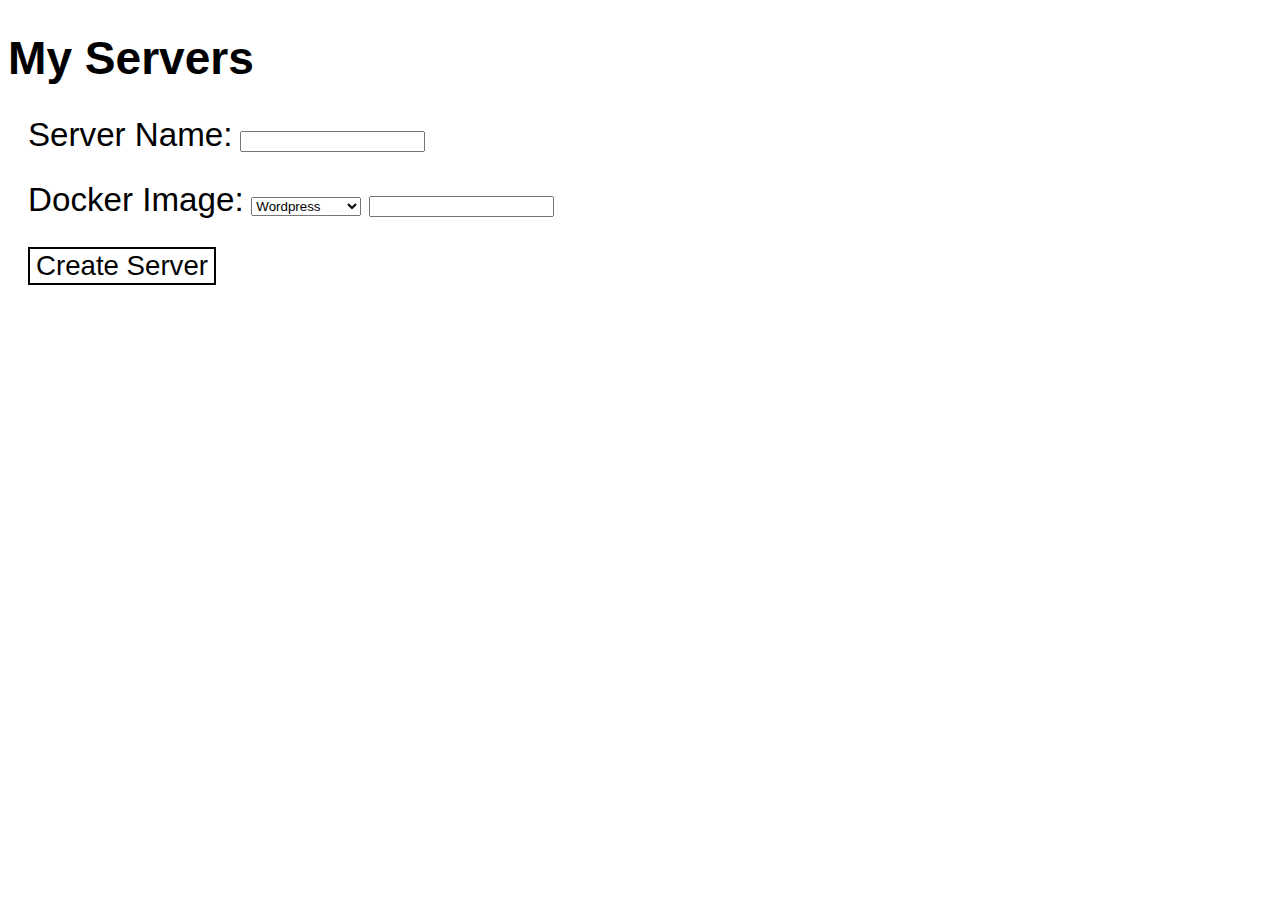
<file: platforms/android/assets/www/index.html>
<!DOCTYPE html>
<html>
<head>
<meta charset="utf-8" />
<meta name="format-detection" content="telephone=no" />
<meta name="msapplication-tap-highlight" content="no" />
<!-- WARNING: for iOS 7, remove the width=device-width and height=device-height attributes. See https://issues.apache.org/jira/browse/CB-4323 -->
<meta name="viewport" content="user-scalable=no, initial-scale=1, maximum-scale=1, minimum-scale=1, width=device-width, height=device-height, target-densitydpi=device-dpi" />
<link rel="shortcut icon" href="favicon.ico">
</head>


<title>My Servers</title>
</head>
<body>

<div data-role="page" class="app">
  <div data-role="header">
    <h1>My Servers</h1>
  </div><!-- /header -->

  <div id="deviceready" style="display:none">
    <p class="event listening"></p>
    <p class="event received"></p>
  </div>

  <style>
    html, body, label, p, button {
      font-family: 'Droid Sans', sans-serif;
      font-size: 1.2em;
    }
    button {
      background: none;
      border: 2px solid black;
    }
  </style>
  <div role="main" class="ui-content" style="margin-left: 20px;
       margin-top:20px;">
      <form>
        <form action="/add" method="POST">
        <script
          src="https://checkout.stripe.com/checkout.js" class="stripe-button"
          data-key="pk_test_UUKFzNWYPZAh4eEPx1ic7GR6"
          data-image="/img/documentation/checkout/marketplace.png"
          data-name="Deploy Server"
          data-description="server"
          data-amount="10">
        </script>
      <p><label for="name">Server Name:</label>
      <input name="name" id="name" type="text"/></p>
      <p><label for="image">Docker Image:</label>
      <select name="image">
        <option value="wordpress">Wordpress</option>
        <option value="mediawiki">MediaWiki</option>
        <option value="magento">Magento</option>
        <option value="ghost">Ghost</option>
        <option value="vanilla">Vanilla Forums</option>
        <option value="etherpad">Etherpad</option>
        <option value="ethercalc">Ethercalc</option>
        <option value="alfresco">Alfresco</option>
        <option value="suitecrm">Suite CRM</option>
        <option value="gitlab">Gitlab</option>        
        <option value="ubuntu">Ubuntu</option>
      </select>
      <input name="customimage" id="customimage" type="text"/></p>
      <button class="ui-shadow ui-btn ui-corner-all" 
              onclick="createServer(); return false">Create Server</button>
      </form>
  </div><!-- /content -->

  <div data-role="footer">
  </div><!-- /footer -->
</div><!-- /page -->

<script type="text/javascript" src="cordova.js"></script>
<script type="text/javascript" src="js/index.js"></script>
</body>
</html>
</file>
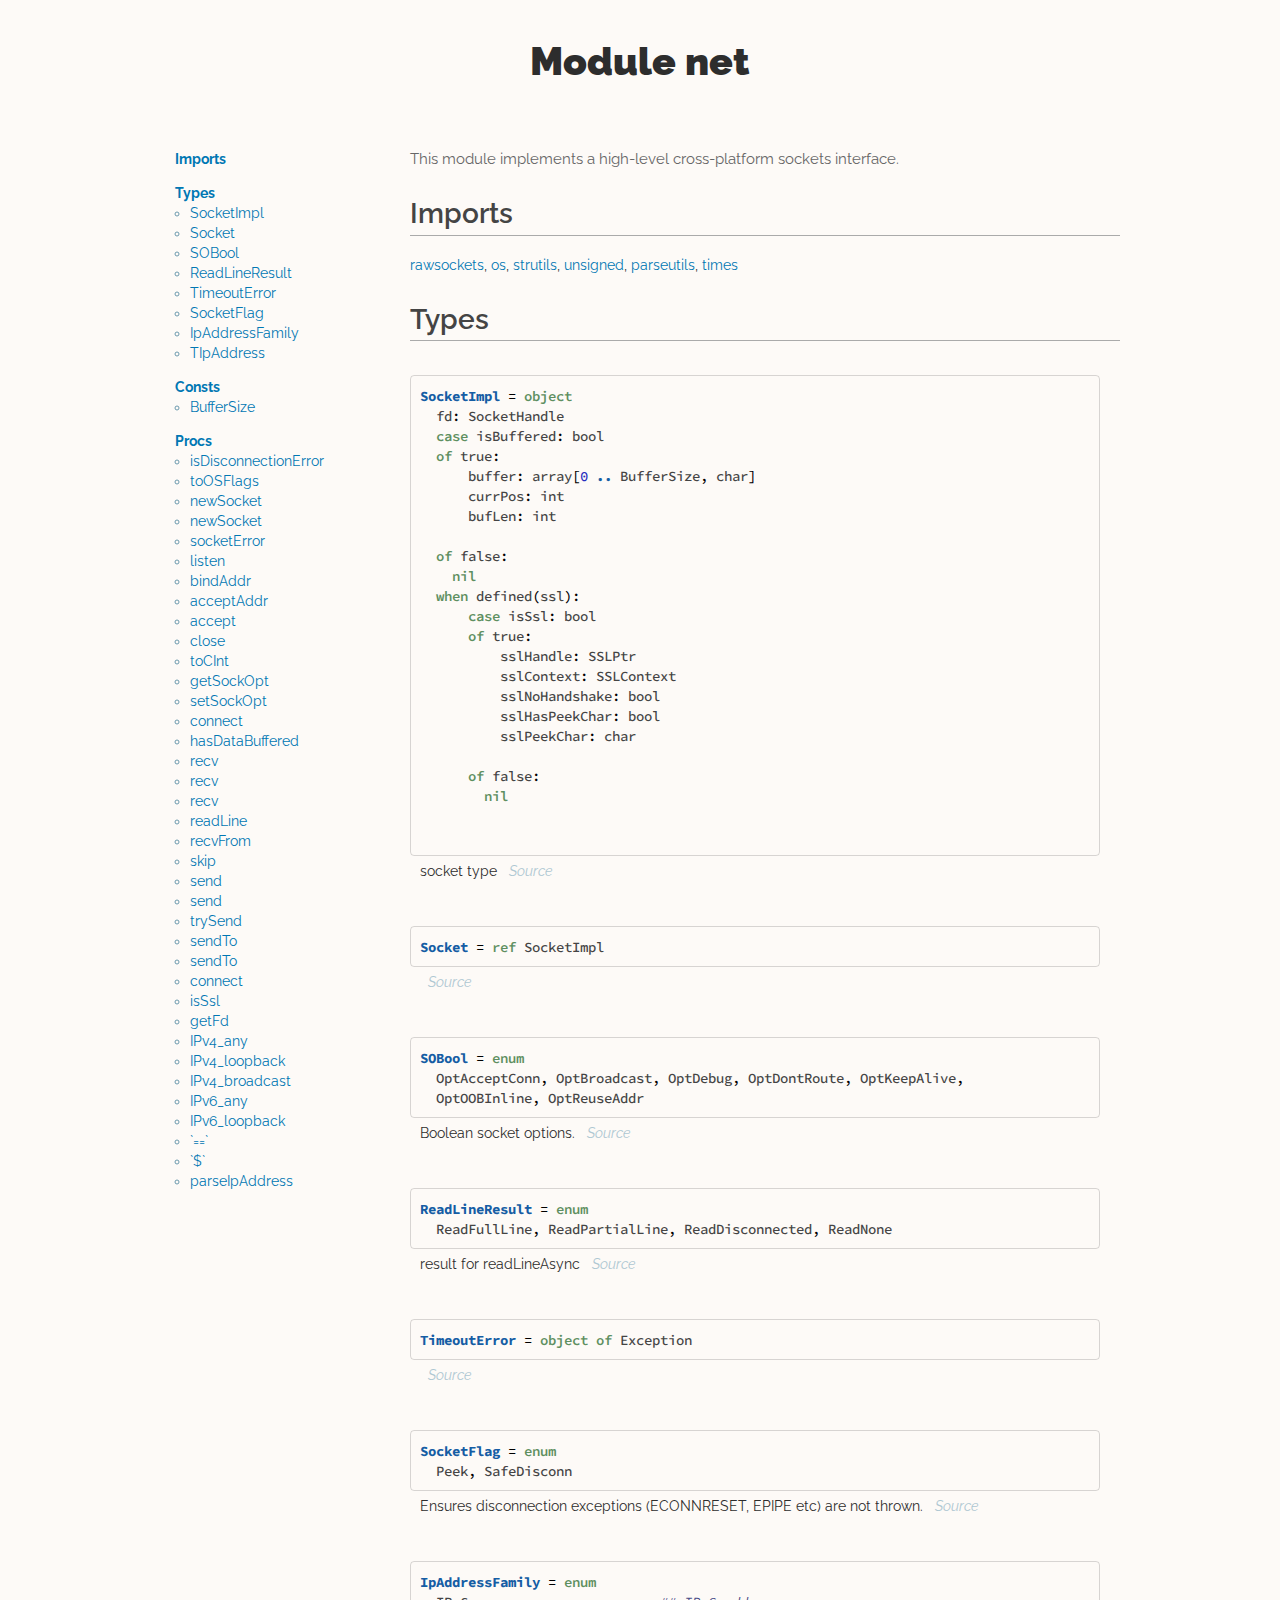
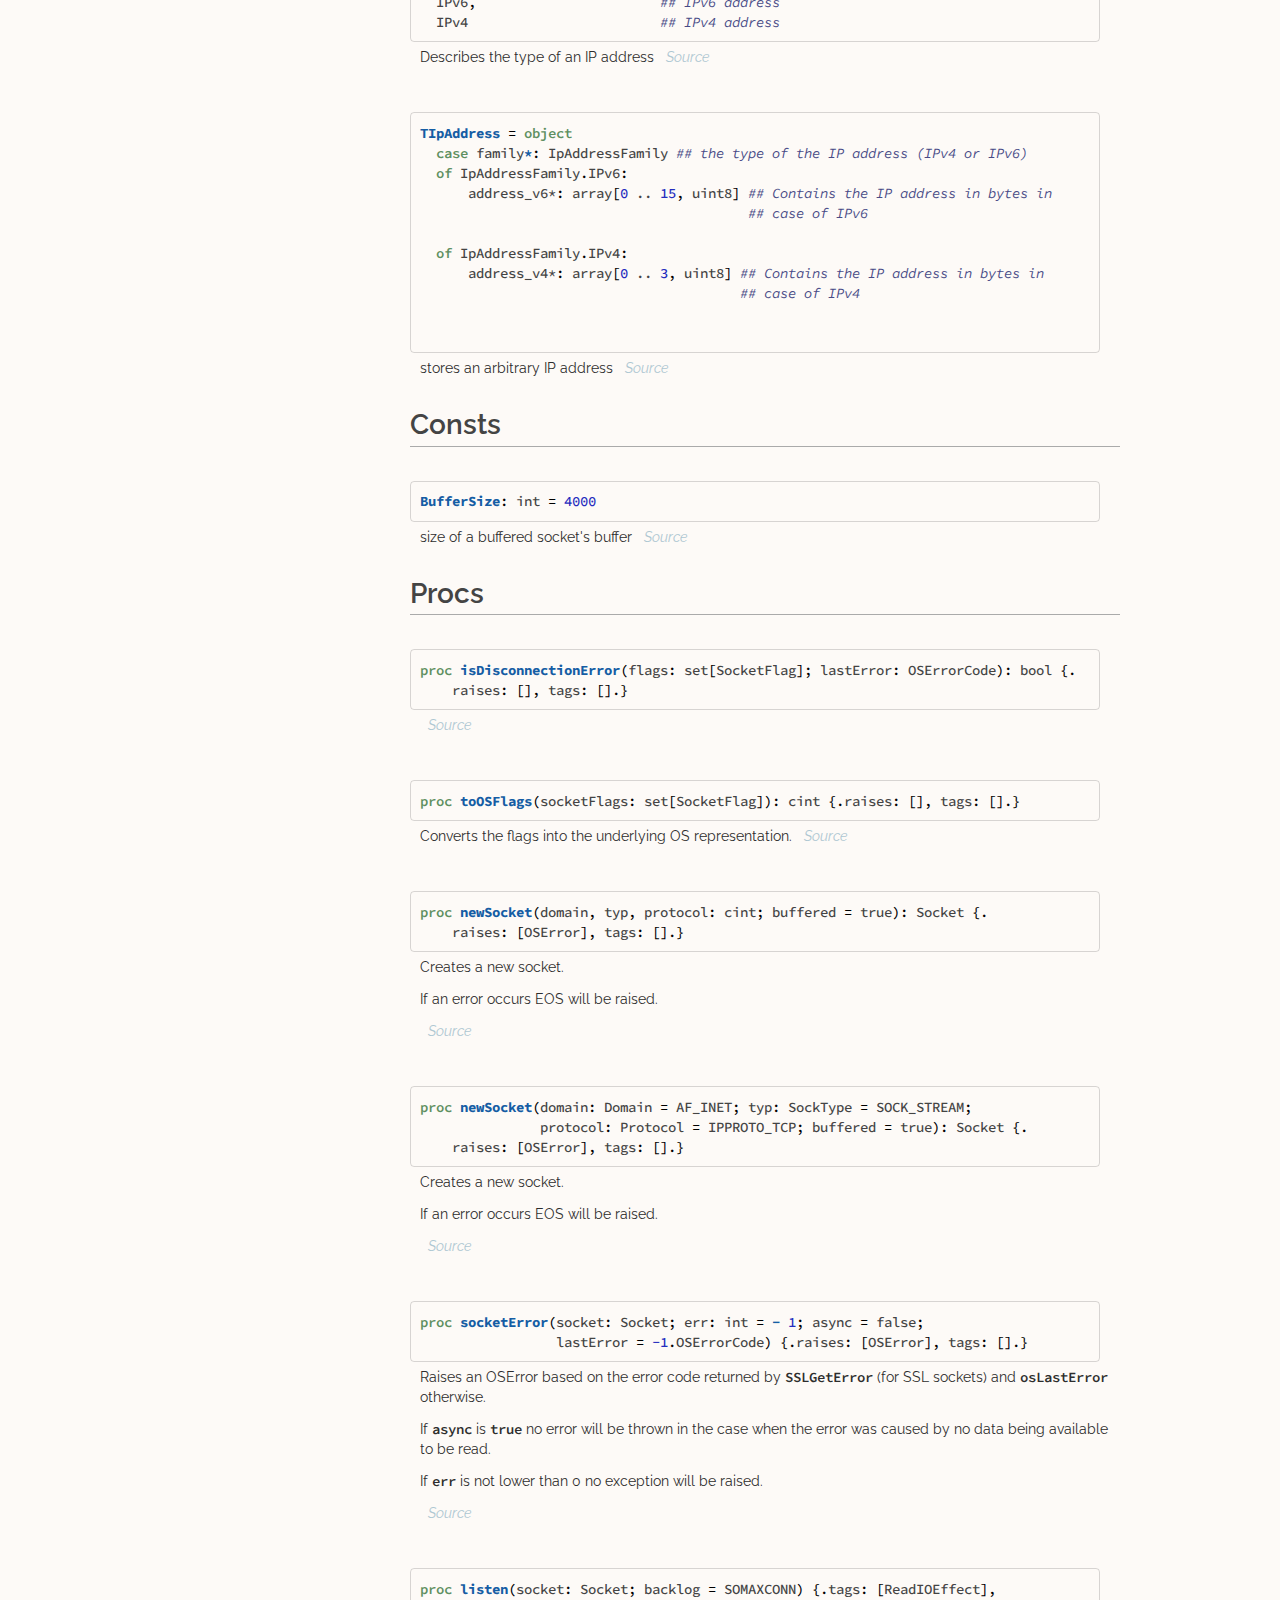
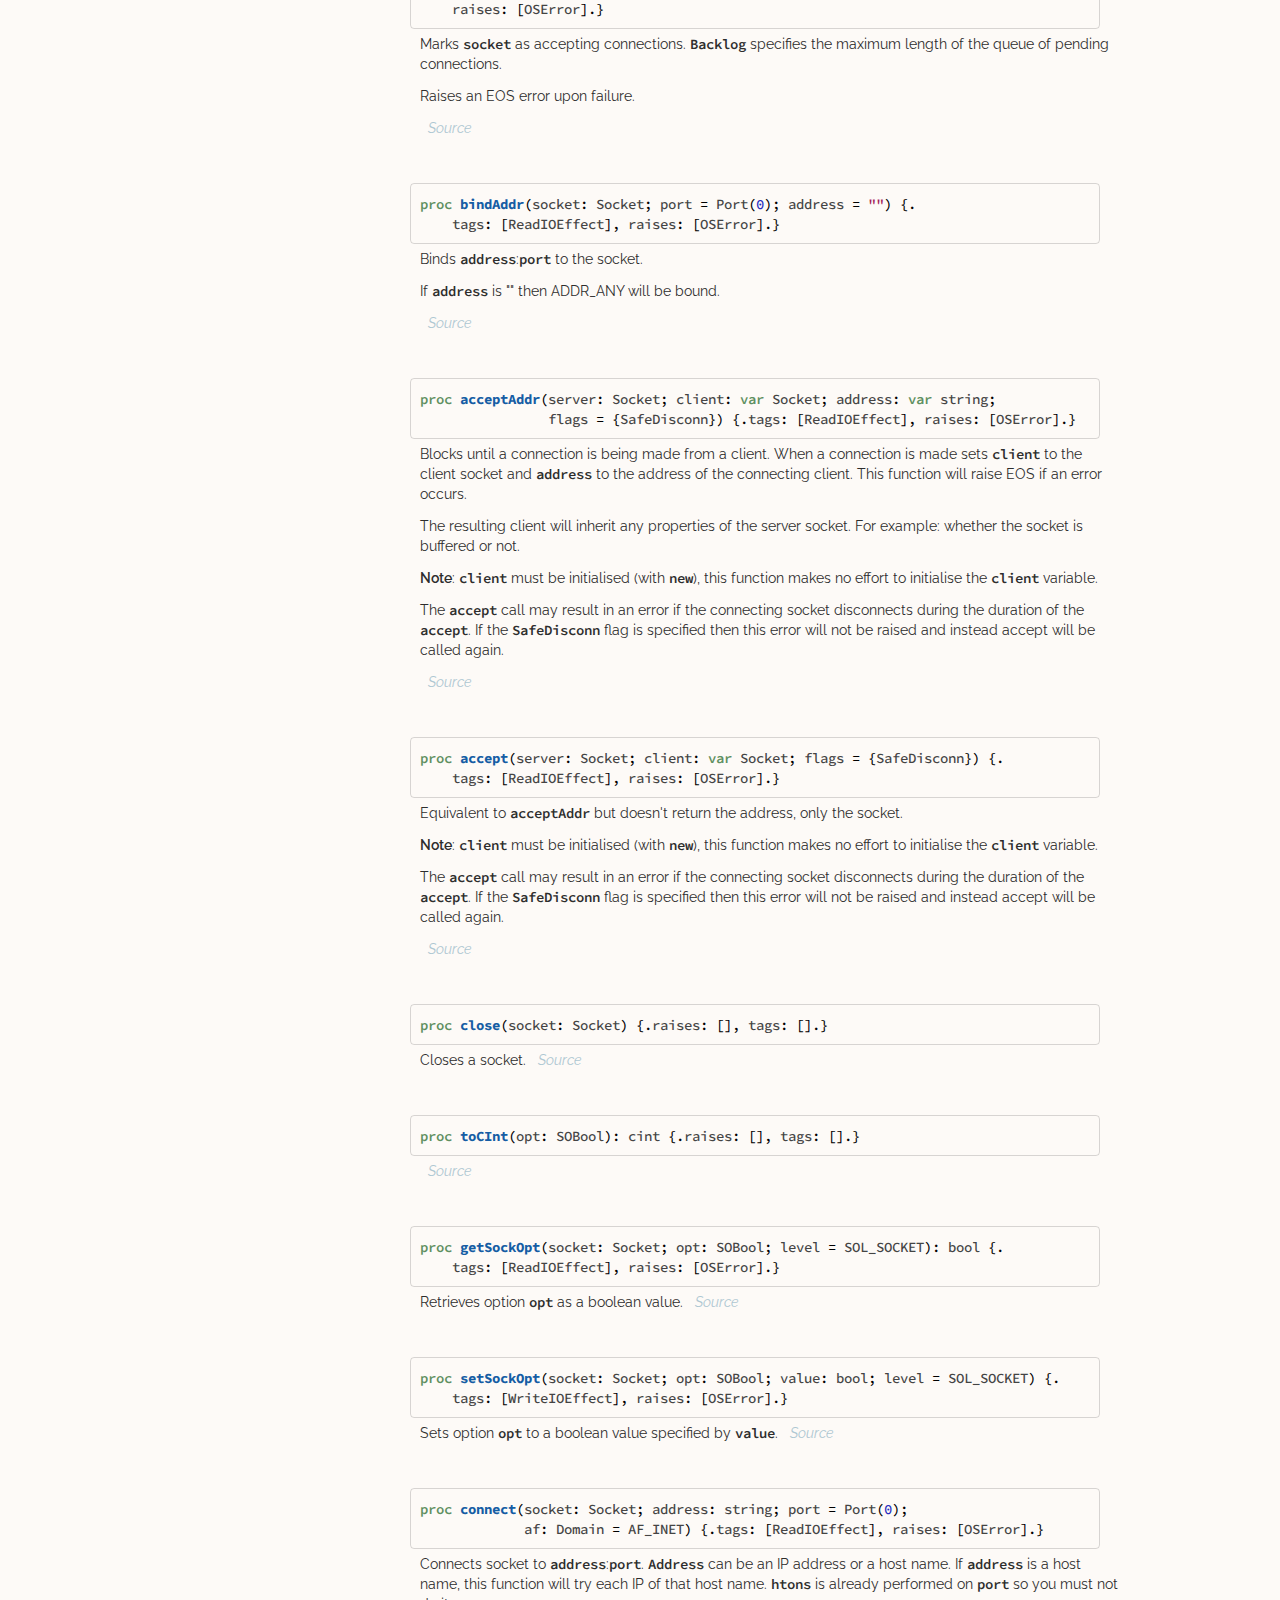
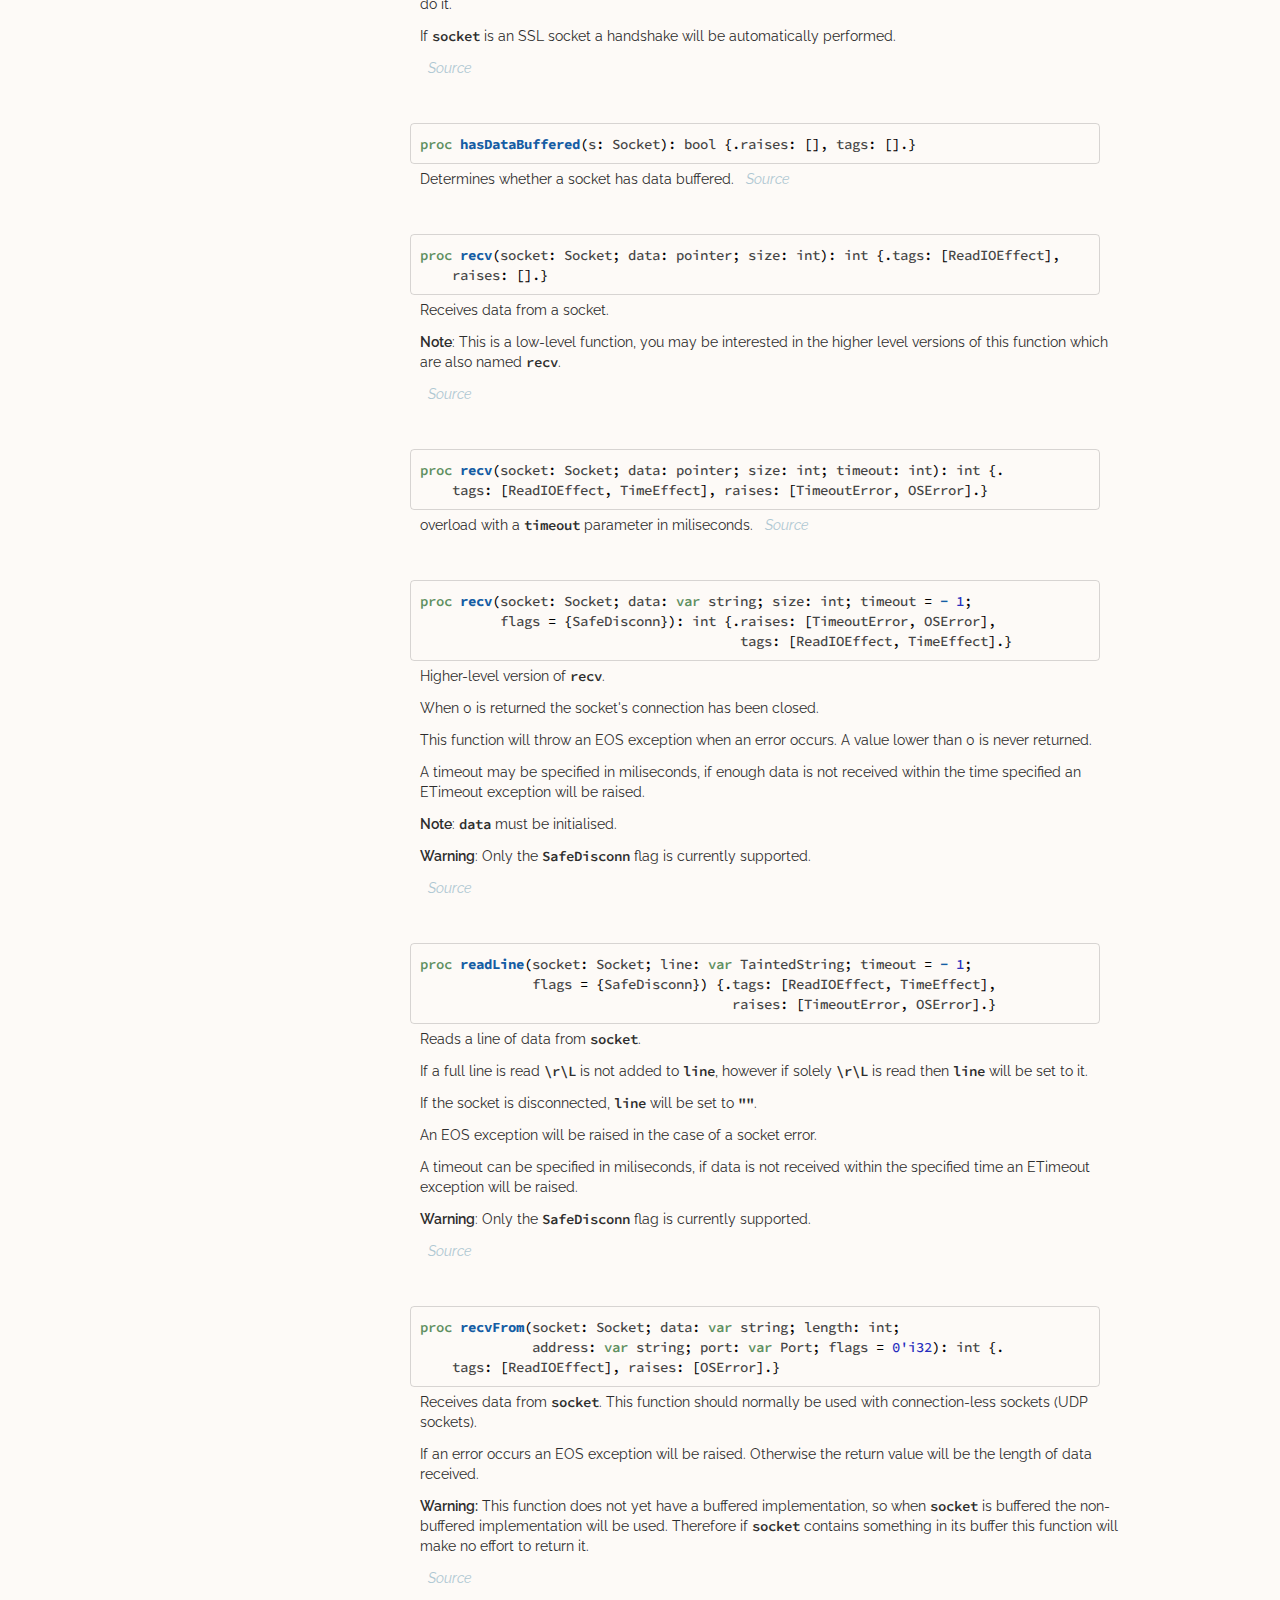
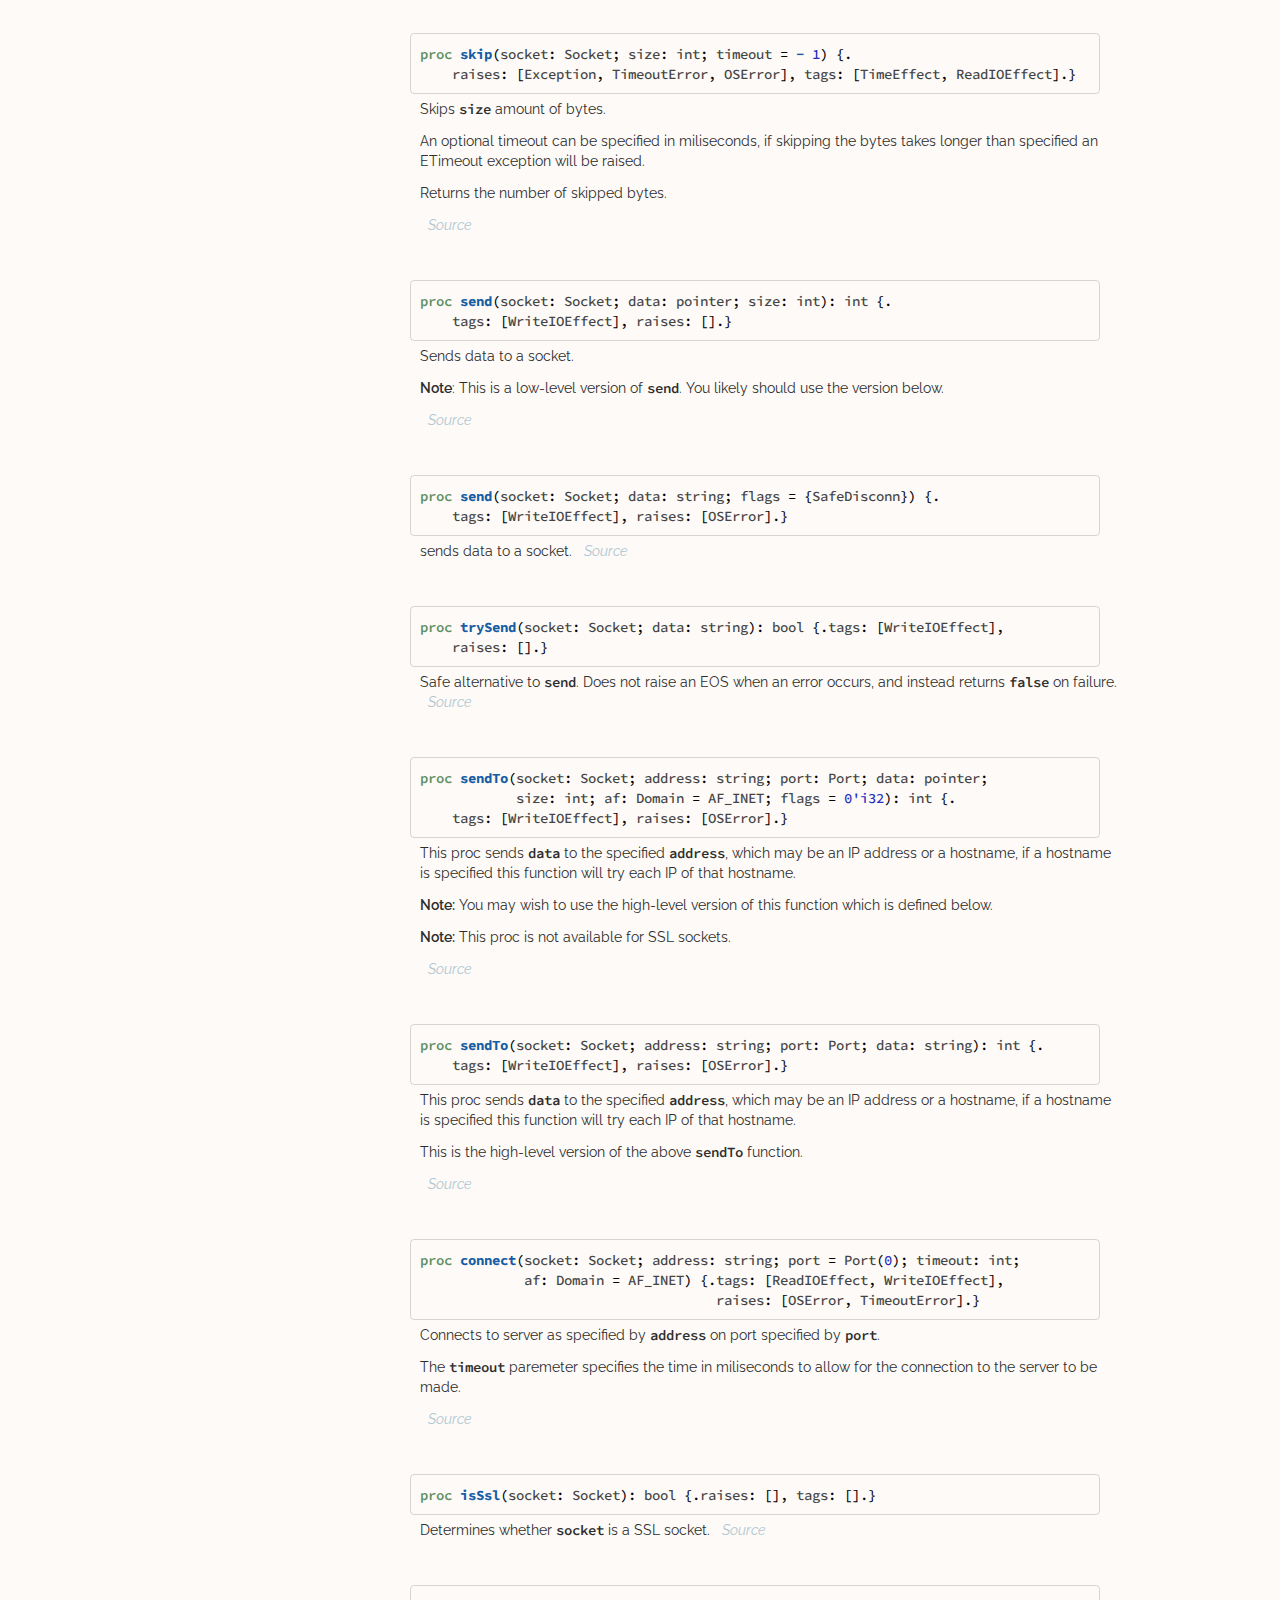
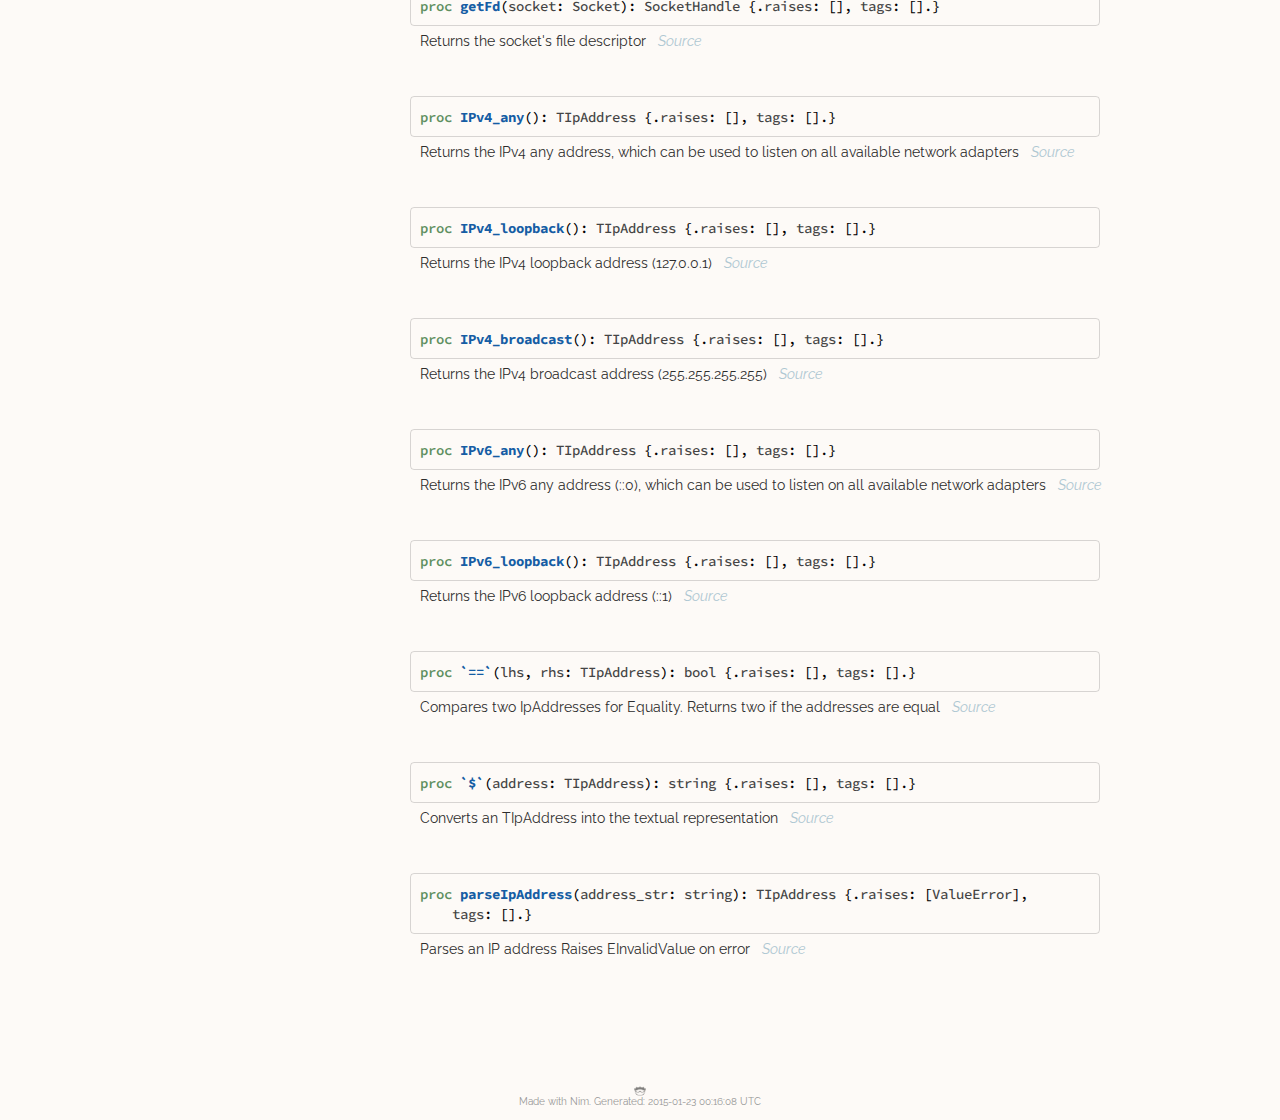
<file: www/net.html>
<?xml version="1.0" encoding="utf-8" ?>
<!DOCTYPE html PUBLIC "-//W3C//DTD XHTML 1.0 Transitional//EN"
  "http://www.w3.org/TR/xhtml1/DTD/xhtml1-transitional.dtd">
<!--  This file is generated by Nimrod. -->
<html xmlns="http://www.w3.org/1999/xhtml" xml:lang="en" lang="en">
<head>
<meta http-equiv="Content-Type" content="text/html; charset=utf-8" />

<!-- Favicon -->
<link rel="shortcut icon" href="[data-uri]"/>

<!-- Google fonts -->
<link href='http://fonts.googleapis.com/css?family=Raleway:400,600,900' rel='stylesheet' type='text/css'>
<link href='http://fonts.googleapis.com/css?family=Source+Code+Pro:400,500,600' rel='stylesheet' type='text/css'>

<!-- CSS -->
<title>Module net</title>
<style type="text/css" >
/*
Stylesheet for use with Docutils/rst2html.

See http://docutils.sf.net/docs/howto/html-stylesheets.html for how to
customize this style sheet.

Modified from Chad Skeeters' rst2html-style
https://bitbucket.org/cskeeters/rst2html-style/

Modified by Boyd Greenfield
*/
/* SCSS variables */
/* Text weights */
/* Body colors */
/* Text colors */
/* Link colors */
/* Syntax highlighting colors */
/* Pct changes */
/* Mixins */
/* Body/layout */
html {
  font-size: 100%;
  -webkit-text-size-adjust: 100%;
  -ms-text-size-adjust: 100%; }

/* Where we want fancier font if available */
h1, h2, h3, h4, h5, h6, p.module-desc, table.docinfo + blockquote p, table.docinfo blockquote p, h1 + blockquote p {
  font-family: "Raleway", "Helvetica Neue", "HelveticaNeue", Helvetica, Arial, sans-serif !important; }

h1.title {
  font-weight: 900; }

body {
  font-family: "Helvetica Neue", "HelveticaNeue", "Raleway", Helvetica, Arial, sans-serif;
  font-weight: 400;
  font-size: 14px;
  line-height: 20px;
  color: #2d2d2d;
  background-color: rgba(252, 248, 244, 0.75); }

/* Skeleton grid */
.container {
  position: relative;
  width: 100%;
  max-width: 960px;
  margin: 0 auto;
  padding: 0 20px;
  box-sizing: border-box; }

.column,
.columns {
  width: 100%;
  float: left;
  box-sizing: border-box; }

/* For devices larger than 400px */
@media (min-width: 400px) {
  .container {
    width: 100%;
    padding: 0; } }
/* For devices larger than 650px */
@media (min-width: 650px) {
  .container {
    width: 100%; }

  .column,
  .columns {
    margin-left: 4%; }

  .column:first-child,
  .columns:first-child {
    margin-left: 0; }

  .one.column,
  .one.columns {
    width: 4.66666666667%; }

  .two.columns {
    width: 13.3333333333%; }

  .three.columns {
    width: 22%; }

  .four.columns {
    width: 30.6666666667%; }

  .five.columns {
    width: 39.3333333333%; }

  .six.columns {
    width: 48%; }

  .seven.columns {
    width: 56.6666666667%; }

  .eight.columns {
    width: 65.3333333333%; }

  .nine.columns {
    width: 74.0%; }

  .ten.columns {
    width: 82.6666666667%; }

  .eleven.columns {
    width: 91.3333333333%; }

  .twelve.columns {
    width: 100%;
    margin-left: 0; }

  .one-third.column {
    width: 30.6666666667%; }

  .two-thirds.column {
    width: 65.3333333333%; } }
/* Customer Overrides */
.footer {
  text-align: center;
  color: #969696;
  padding-top: 10%; }

p.module-desc {
  font-size: 1.1em;
  color: #666666; }

a.link-seesrc {
  color: #aec7d2;
  font-style: italic; }

a.link-seesrc:hover {
  color: #6c9aae; }

#toc-list {
  word-wrap: break-word; }

ul.simple-toc {
  list-style: none; }

ul.simple-toc a.reference-toplevel {
  font-weight: bold;
  color: #0077b3; }

ul.simple-toc-section {
  list-style-type: circle;
  color: #6c9aae; }

ul.simple-toc-section a.reference {
  color: #0077b3; }

cite {
  font-style: italic !important; }

dt > pre {
  border-color: rgba(0, 0, 0, 0.15);
  background-color: transparent;
  margin: 15px 0px 5px; }

dd > pre {
  border-color: rgba(0, 0, 0, 0.1);
  background-color: whitesmoke;
  margin-top: 8px; }

.item > dd {
  margin-left: 10px;
  margin-bottom: 30px; }

/* Nim line-numbered tables */
.line-nums-table {
  width: 100%;
  table-layout: fixed; }

table.line-nums-table {
  border-radius: 4px;
  border: 1px solid #cccccc;
  background-color: whitesmoke;
  border-collapse: separate;
  margin-top: 15px;
  margin-bottom: 25px; }

.line-nums-table tbody {
  border: none; }

.line-nums-table td pre {
  border: none;
  background-color: transparent; }

.line-nums-table td.blob-line-nums {
  width: 28px; }

.line-nums-table td.blob-line-nums pre {
  color: #b0b0b0;
  -webkit-filter: opacity(75%);
  text-align: right;
  border-color: transparent;
  background-color: transparent;
  padding-left: 0px;
  margin-left: 0px;
  padding-right: 0px;
  margin-right: 0px; }

/* Docgen styles */
/* Links */
a {
  color: #0077b3;
  text-decoration: none; }

a:hover,
a:focus {
  color: #00334d;
  text-decoration: underline; }

a:visited {
  color: #00334d; }

a:focus {
  outline: thin dotted #2d2d2d;
  outline: 5px auto -webkit-focus-ring-color;
  outline-offset: -2px; }

a:hover,
a:active {
  outline: 0; }

sub,
sup {
  position: relative;
  font-size: 75%;
  line-height: 0;
  vertical-align: baseline; }

sup {
  top: -0.5em; }

sub {
  bottom: -0.25em; }

img {
  width: auto;
  height: auto;
  max-width: 100%;
  vertical-align: middle;
  border: 0;
  -ms-interpolation-mode: bicubic; }

@media print {
  * {
    color: black !important;
    text-shadow: none !important;
    background: transparent !important;
    box-shadow: none !important; }

  a,
  a:visited {
    text-decoration: underline; }

  a[href]:after {
    content: " (" attr(href) ")"; }

  abbr[title]:after {
    content: " (" attr(title) ")"; }

  .ir a:after,
  a[href^="javascript:"]:after,
  a[href^="#"]:after {
    content: ""; }

  pre,
  blockquote {
    border: 1px solid #999;
    page-break-inside: avoid; }

  thead {
    display: table-header-group; }

  tr,
  img {
    page-break-inside: avoid; }

  img {
    max-width: 100% !important; }

  @page {
    margin: 0.5cm; }

  h1 {
    page-break-before: always; }

  h1.title {
    page-break-before: avoid; }

  p,
  h2,
  h3 {
    orphans: 3;
    widows: 3; }

  h2,
  h3 {
    page-break-after: avoid; } }
.img-rounded {
  -webkit-border-radius: 6px;
  -moz-border-radius: 6px;
  border-radius: 6px; }

.img-polaroid {
  padding: 4px;
  background-color: rgba(252, 248, 244, 0.75);
  border: 1px solid #ccc;
  border: 1px solid rgba(0, 0, 0, 0.2);
  -webkit-box-shadow: 0 1px 3px rgba(0, 0, 0, 0.1);
  -moz-box-shadow: 0 1px 3px rgba(0, 0, 0, 0.1);
  box-shadow: 0 1px 3px rgba(0, 0, 0, 0.1); }

p {
  margin: 0 0 12px; }

small {
  font-size: 85%; }

strong {
  font-weight: 600; }

em {
  font-style: italic; }

cite {
  font-style: normal; }

h1,
h2,
h3,
h4,
h5,
h6 {
  font-family: "Helvetica Neue", "HelveticaNeue", "Raleway", Helvetica, Arial, sans-serif;
  font-weight: 600;
  line-height: 20px;
  color: inherit;
  text-rendering: optimizelegibility; }

h1 {
  font-size: 2em;
  padding-bottom: .15em;
  border-bottom: 1px solid #aaaaaa;
  margin-top: 1.0em;
  line-height: 1.2em; }

h1.title {
  padding-bottom: 1em;
  border-bottom: 0px;
  font-size: 2.75em; }

h2 {
  font-size: 1.5em;
  margin-top: 1.5em; }

h3 {
  font-size: 1.3em;
  font-style: italic;
  margin-top: 0.75em; }

h4 {
  font-size: 1.3em;
  margin-top: 0.5em; }

h5 {
  font-size: 1.2em;
  margin-top: 0.25em; }

h6 {
  font-size: 1.1em; }

ul,
ol {
  padding: 0;
  margin: 0 0 0px 15px; }

ul ul,
ul ol,
ol ol,
ol ul {
  margin-bottom: 0; }

li {
  line-height: 20px; }

dl {
  margin-bottom: 20px; }

dt,
dd {
  line-height: 20px; }

dt {
  font-weight: bold; }

dd {
  margin-left: 10px;
  margin-bottom: 26px; }

hr {
  margin: 20px 0;
  border: 0;
  border-top: 1px solid #eeeeee;
  border-bottom: 1px solid #ffffff; }

abbr[title],
abbr[data-original-title] {
  cursor: help;
  border-bottom: 1px dotted #999999; }

abbr.initialism {
  font-size: 90%;
  text-transform: uppercase; }

blockquote {
  padding: 0 0 0 15px;
  margin: 0 0 20px;
  border-left: 5px solid #EFEBE0; }

table.docinfo + blockquote, table.docinfo blockquote, h1 + blockquote {
  border-left: 5px solid #c9c9c9;
}

table.docinfo + blockquote p, table.docinfo blockquote p, h1 + blockquote p {
  margin-bottom: 0;
  font-size: 15px;
  font-weight: 200;
  line-height: 1.5;
  font-style: italic; }

q:before,
q:after,
blockquote:before,
blockquote:after {
  content: ""; }

address {
  display: block;
  margin-bottom: 20px;
  font-style: normal;
  line-height: 20px; }

code,
pre {
  font-family: "Source Code Pro", Monaco, Menlo, Consolas, "Courier New", monospace;
  padding: 0 3px 2px;
  font-weight: 500;
  font-size: 12px;
  color: #444444;
  -webkit-border-radius: 3px;
  -moz-border-radius: 3px;
  border-radius: 3px; }

.pre {
  font-family: "Source Code Pro", Monaco, Menlo, Consolas, "Courier New", monospace;
  font-weight: 600;
  /*color: #504da6;*/
}

code {
  padding: 2px 4px;
  color: #444444;
  white-space: nowrap;
  background-color: white;
  border: 1px solid #777777; }

pre {
  display: inline-block;
  box-sizing: border-box;
  min-width: calc(100% - 19.5px);
  padding: 9.5px;
  margin: 0 10px 0px 10px;
  font-size: 14px;
  line-height: 20px;
  white-space: pre !important;
  overflow-y: hidden;
  overflow-x: visible;
  background-color: whitesmoke;
  border: 1px solid #cccccc;
  -webkit-border-radius: 4px;
  -moz-border-radius: 4px;
  border-radius: 4px; }

pre.prettyprint {
  margin-bottom: 20px; }

pre code {
  padding: 0;
  color: inherit;
  white-space: pre;
  overflow-x: visible;
  background-color: transparent;
  border: 0; }

.pre-scrollable {
  max-height: 340px;
  overflow-y: scroll; }

table {
  max-width: 100%;
  background-color: transparent;
  border-collapse: collapse;
  border-spacing: 0; }

table th, table td {
  padding: 0px 8px 0px;
}

.table {
  width: 100%;
  margin-bottom: 20px; }

.table th,
.table td {
  padding: 8px;
  line-height: 20px;
  text-align: left;
  vertical-align: top;
  border-top: 1px solid #444444; }

.table th {
  font-weight: bold; }

.table thead th {
  vertical-align: bottom; }

.table caption + thead tr:first-child th,
.table caption + thead tr:first-child td,
.table colgroup + thead tr:first-child th,
.table colgroup + thead tr:first-child td,
.table thead:first-child tr:first-child th,
.table thead:first-child tr:first-child td {
  border-top: 0; }

.table tbody + tbody {
  border-top: 2px solid #444444; }

.table .table {
  background-color: rgba(252, 248, 244, 0.75); }

.table-condensed th,
.table-condensed td {
  padding: 4px 5px; }

.table-bordered {
  border: 1px solid #444444;
  border-collapse: separate;
  *border-collapse: collapse;
  border-left: 0;
  -webkit-border-radius: 4px;
  -moz-border-radius: 4px;
  border-radius: 4px; }

.table-bordered th,
.table-bordered td {
  border-left: 1px solid #444444; }

.table-bordered caption + thead tr:first-child th,
.table-bordered caption + tbody tr:first-child th,
.table-bordered caption + tbody tr:first-child td,
.table-bordered colgroup + thead tr:first-child th,
.table-bordered colgroup + tbody tr:first-child th,
.table-bordered colgroup + tbody tr:first-child td,
.table-bordered thead:first-child tr:first-child th,
.table-bordered tbody:first-child tr:first-child th,
.table-bordered tbody:first-child tr:first-child td {
  border-top: 0; }

.table-bordered thead:first-child tr:first-child > th:first-child,
.table-bordered tbody:first-child tr:first-child > td:first-child,
.table-bordered tbody:first-child tr:first-child > th:first-child {
  -webkit-border-top-left-radius: 4px;
  border-top-left-radius: 4px;
  -moz-border-radius-topleft: 4px; }

.table-bordered thead:first-child tr:first-child > th:last-child,
.table-bordered tbody:first-child tr:first-child > td:last-child,
.table-bordered tbody:first-child tr:first-child > th:last-child {
  -webkit-border-top-right-radius: 4px;
  border-top-right-radius: 4px;
  -moz-border-radius-topright: 4px; }

.table-bordered thead:last-child tr:last-child > th:first-child,
.table-bordered tbody:last-child tr:last-child > td:first-child,
.table-bordered tbody:last-child tr:last-child > th:first-child,
.table-bordered tfoot:last-child tr:last-child > td:first-child,
.table-bordered tfoot:last-child tr:last-child > th:first-child {
  -webkit-border-bottom-left-radius: 4px;
  border-bottom-left-radius: 4px;
  -moz-border-radius-bottomleft: 4px; }

.table-bordered thead:last-child tr:last-child > th:last-child,
.table-bordered tbody:last-child tr:last-child > td:last-child,
.table-bordered tbody:last-child tr:last-child > th:last-child,
.table-bordered tfoot:last-child tr:last-child > td:last-child,
.table-bordered tfoot:last-child tr:last-child > th:last-child {
  -webkit-border-bottom-right-radius: 4px;
  border-bottom-right-radius: 4px;
  -moz-border-radius-bottomright: 4px; }

.table-bordered tfoot + tbody:last-child tr:last-child td:first-child {
  -webkit-border-bottom-left-radius: 0;
  border-bottom-left-radius: 0;
  -moz-border-radius-bottomleft: 0; }

.table-bordered tfoot + tbody:last-child tr:last-child td:last-child {
  -webkit-border-bottom-right-radius: 0;
  border-bottom-right-radius: 0;
  -moz-border-radius-bottomright: 0; }

.table-bordered caption + thead tr:first-child th:first-child,
.table-bordered caption + tbody tr:first-child td:first-child,
.table-bordered colgroup + thead tr:first-child th:first-child,
.table-bordered colgroup + tbody tr:first-child td:first-child {
  -webkit-border-top-left-radius: 4px;
  border-top-left-radius: 4px;
  -moz-border-radius-topleft: 4px; }

.table-bordered caption + thead tr:first-child th:last-child,
.table-bordered caption + tbody tr:first-child td:last-child,
.table-bordered colgroup + thead tr:first-child th:last-child,
.table-bordered colgroup + tbody tr:first-child td:last-child {
  -webkit-border-top-right-radius: 4px;
  border-top-right-radius: 4px;
  -moz-border-radius-topright: 4px; }

table.docutils th {
  background-color: #e8e8e8; }

table.docutils tr:hover {
  background-color: whitesmoke; }

.table-striped tbody > tr:nth-child(odd) > td,
.table-striped tbody > tr:nth-child(odd) > th {
  background-color: rgba(252, 248, 244, 0.75); }

.table-hover tbody tr:hover > td,
.table-hover tbody tr:hover > th {
  background-color: rgba(241, 222, 204, 0.75); }

table td[class*="span"],
table th[class*="span"],
.row-fluid table td[class*="span"],
.row-fluid table th[class*="span"] {
  display: table-cell;
  float: none;
  margin-left: 0; }

.hero-unit {
  padding: 60px;
  margin-bottom: 30px;
  font-size: 18px;
  font-weight: 200;
  line-height: 30px;
  color: inherit;
  background-color: rgba(230, 197, 164, 0.75);
  -webkit-border-radius: 6px;
  -moz-border-radius: 6px;
  border-radius: 6px; }

.hero-unit h1 {
  margin-bottom: 0;
  font-size: 60px;
  line-height: 1;
  letter-spacing: -1px;
  color: inherit; }

.hero-unit li {
  line-height: 30px; }

/* rst2html default used to remove borders from tables and images */
.borderless, table.borderless td, table.borderless th {
  border: 0; }

table.borderless td, table.borderless th {
  /* Override padding for "table.docutils td" with "! important".
     The right padding separates the table cells. */
  padding: 0 0.5em 0 0 !important; }

.first {
  /* Override more specific margin styles with "! important". */
  margin-top: 0 !important; }

.last, .with-subtitle {
  margin-bottom: 0 !important; }

.hidden {
  display: none; }

a.toc-backref {
  text-decoration: none;
  color: #444444; }

blockquote.epigraph {
  margin: 2em 5em; }

dl.docutils dd {
  margin-bottom: 0.5em; }

object[type="image/svg+xml"], object[type="application/x-shockwave-flash"] {
  overflow: hidden; }

/* Uncomment (and remove this text!) to get bold-faced definition list terms
dl.docutils dt {
  font-weight: bold }
*/
div.abstract {
  margin: 2em 5em; }

div.abstract p.topic-title {
  font-weight: bold;
  text-align: center; }

div.admonition, div.attention, div.caution, div.danger, div.error,
div.hint, div.important, div.note, div.tip, div.warning {
  margin: 2em;
  border: medium outset;
  padding: 1em; }

div.note, div.warning {
  margin: 1.5em 0px;
  border: none; }

div.note p.admonition-title,
div.warning p.admonition-title {
  display: none; }

/* Clearfix
 * http://css-tricks.com/snippets/css/clear-fix/
 */
div.note:after,
div.warning:after {
  content: "";
  display: table;
  clear: both; }

div.note p:before,
div.warning p:before {
  display: block;
  float: left;
  font-size: 4em;
  line-height: 1em;
  margin-right: 20px;
  margin-left: 0em;
  margin-top: -10px;
  content: '\0270D';
  /*handwriting*/ }

div.warning p:before {
  content: '\026A0';
  /*warning*/ }

div.admonition p.admonition-title, div.hint p.admonition-title,
div.important p.admonition-title, div.note p.admonition-title,
div.tip p.admonition-title {
  font-weight: bold;
  font-family: "Helvetica Neue", "HelveticaNeue", "Raleway", Helvetica, Arial, sans-serif; }

div.attention p.admonition-title, div.caution p.admonition-title,
div.danger p.admonition-title, div.error p.admonition-title,
div.warning p.admonition-title, .code .error {
  color: #b30000;
  font-weight: bold;
  font-family: "Helvetica Neue", "HelveticaNeue", "Raleway", Helvetica, Arial, sans-serif; }

/* Uncomment (and remove this text!) to get reduced vertical space in
   compound paragraphs.
div.compound .compound-first, div.compound .compound-middle {
  margin-bottom: 0.5em }

div.compound .compound-last, div.compound .compound-middle {
  margin-top: 0.5em }
*/
div.dedication {
  margin: 2em 5em;
  text-align: center;
  font-style: italic; }

div.dedication p.topic-title {
  font-weight: bold;
  font-style: normal; }

div.figure {
  margin-left: 2em;
  margin-right: 2em; }

div.footer, div.header {
  clear: both;
  font-size: smaller; }

div.line-block {
  display: block;
  margin-top: 1em;
  margin-bottom: 1em; }

div.line-block div.line-block {
  margin-top: 0;
  margin-bottom: 0;
  margin-left: 1.5em; }

div.sidebar {
  margin: 0 0 0.5em 1em;
  border: medium outset;
  padding: 1em;
  background-color: rgba(252, 248, 244, 0.75);
  width: 40%;
  float: right;
  clear: right; }

div.sidebar p.rubric {
  font-family: "Helvetica Neue", "HelveticaNeue", "Raleway", Helvetica, Arial, sans-serif;
  font-size: medium; }

div.system-messages {
  margin: 5em; }

div.system-messages h1 {
  color: #b30000; }

div.system-message {
  border: medium outset;
  padding: 1em; }

div.system-message p.system-message-title {
  color: #b30000;
  font-weight: bold; }

div.topic {
  margin: 2em; }

h1.section-subtitle, h2.section-subtitle, h3.section-subtitle,
h4.section-subtitle, h5.section-subtitle, h6.section-subtitle {
  margin-top: 0.4em; }

h1.title {
  text-align: center; }

h2.subtitle {
  text-align: center; }

hr.docutils {
  width: 75%; }

img.align-left, .figure.align-left, object.align-left {
  clear: left;
  float: left;
  margin-right: 1em; }

img.align-right, .figure.align-right, object.align-right {
  clear: right;
  float: right;
  margin-left: 1em; }

img.align-center, .figure.align-center, object.align-center {
  display: block;
  margin-left: auto;
  margin-right: auto; }

.align-left {
  text-align: left; }

.align-center {
  clear: both;
  text-align: center; }

.align-right {
  text-align: right; }

/* reset inner alignment in figures */
div.align-right {
  text-align: inherit; }

/* div.align-center * { */
/*   text-align: left } */
ol.simple, ul.simple {
  margin-bottom: 1em; }

ol.arabic {
  list-style: decimal; }

ol.loweralpha {
  list-style: lower-alpha; }

ol.upperalpha {
  list-style: upper-alpha; }

ol.lowerroman {
  list-style: lower-roman; }

ol.upperroman {
  list-style: upper-roman; }

p.attribution {
  text-align: right;
  margin-left: 50%; }

p.caption {
  font-style: italic; }

p.credits {
  font-style: italic;
  font-size: smaller; }

p.label {
  white-space: nowrap; }

p.rubric {
  font-weight: bold;
  font-size: larger;
  color: maroon;
  text-align: center; }

p.sidebar-title {
  font-family: "Helvetica Neue", "HelveticaNeue", "Raleway", Helvetica, Arial, sans-serif;
  font-weight: bold;
  font-size: larger; }

p.sidebar-subtitle {
  font-family: "Helvetica Neue", "HelveticaNeue", "Raleway", Helvetica, Arial, sans-serif;
  font-weight: bold; }

p.topic-title {
  font-weight: bold; }

pre.address {
  margin-bottom: 0;
  margin-top: 0;
  font: inherit; }

pre.literal-block, pre.doctest-block, pre.math, pre.code {
  margin-left: 2em;
  margin-right: 2em; }

pre.code .ln {
  color: grey; }

/* line numbers */
pre.code, code {
  background-color: #eeeeee; }

pre.code .comment, code .comment {
  color: #5c6576; }

pre.code .keyword, code .keyword {
  color: #3B0D06;
  font-weight: bold; }

pre.code .literal.string, code .literal.string {
  color: #0c5404; }

pre.code .name.builtin, code .name.builtin {
  color: #352b84; }

pre.code .deleted, code .deleted {
  background-color: #DEB0A1; }

pre.code .inserted, code .inserted {
  background-color: #A3D289; }

span.classifier {
  font-family: "Helvetica Neue", "HelveticaNeue", "Raleway", Helvetica, Arial, sans-serif;
  font-style: oblique; }

span.classifier-delimiter {
  font-family: "Helvetica Neue", "HelveticaNeue", "Raleway", Helvetica, Arial, sans-serif;
  font-weight: bold; }

span.interpreted {
  font-family: "Helvetica Neue", "HelveticaNeue", "Raleway", Helvetica, Arial, sans-serif; }

span.option {
  white-space: nowrap; }

span.pre {
  white-space: pre; }

span.problematic {
  color: #b30000; }

span.section-subtitle {
  /* font-size relative to parent (h1..h6 element) */
  font-size: 80%; }

table.citation {
  border-left: solid 1px #666666;
  margin-left: 1px; }

table.docinfo {
  margin: 0em;
  margin-top: 2em;
  margin-bottom: 2em;
  font-family: "Raleway", "Helvetica Neue", "HelveticaNeue", Helvetica, Arial, sans-serif !important;
  color: #444444; }

table.docutils {
  margin-top: 0.5em;
  margin-bottom: 0.5em; }

table.footnote {
  border-left: solid 1px #2d2d2d;
  margin-left: 1px; }

table.docutils td, table.docutils th,
table.docinfo td, table.docinfo th {
  padding-left: 0.5em;
  padding-right: 0.5em;
  vertical-align: top; }

table.docutils th.field-name, table.docinfo th.docinfo-name {
  font-weight: 700;
  text-align: left;
  white-space: nowrap;
  padding-left: 0; }

h1 tt.docutils, h2 tt.docutils, h3 tt.docutils,
h4 tt.docutils, h5 tt.docutils, h6 tt.docutils {
  font-size: 100%; }

ul.auto-toc {
  list-style-type: none; }

span.DecNumber {
  color: #252dbe; }

span.BinNumber {
  color: #252dbe; }

span.HexNumber {
  color: #252dbe; }

span.OctNumber {
  color: #252dbe; }

span.FloatNumber {
  color: #252dbe; }

span.Identifier {
  color: #3b3b3b; }

span.Keyword {
  font-weight: 600;
  color: #5e8f60; }

span.StringLit {
  color: #a4255b; }

span.LongStringLit {
  color: #a4255b; }

span.CharLit {
  color: #a4255b; }

span.EscapeSequence {
  color: black; }

span.Operator {
  color: black; }

span.Punctuation {
  color: black; }

span.Comment, span.LongComment {
  font-style: italic;
  font-weight: 400;
  color: #484a86; }

span.RegularExpression {
  color: darkviolet; }

span.TagStart {
  color: darkviolet; }

span.TagEnd {
  color: darkviolet; }

span.Key {
  color: #252dbe; }

span.Value {
  color: #252dbe; }

span.RawData {
  color: #a4255b; }

span.Assembler {
  color: #252dbe; }

span.Preprocessor {
  color: #252dbe; }

span.Directive {
  color: #252dbe; }

span.Command, span.Rule, span.Hyperlink, span.Label, span.Reference,
span.Other {
  color: black; }

/* Pop type, const, proc, and iterator defs in nim def blocks */
dt pre > span.Identifier, dt pre > span.Operator {
  color: #155da4;
  font-weight: 700; }

dt pre > span.Identifier ~ span.Identifier, dt pre > span.Operator ~ span.Identifier {
  color: inherit;
  font-weight: inherit; }

dt pre > span.Operator ~ span.Identifier, dt pre > span.Operator ~ span.Operator {
  color: inherit;
  font-weight: inherit; }

/* Nim sprite for the footer (taken from main page favicon) */
.nim-sprite {
  display: inline-block;
  height: 12px;
  width: 12px;
  background-position: 0 0;
  background-size: 12px 12px;
  -webkit-filter: opacity(50%);
  background-repeat: no-repeat;
  background-image: url("[data-uri]");
  margin-bottom: -5px; }
</style>

</head>
<body>
<div class="document" id="documentId">
  <div class="container">
    <h1 class="title">Module net</h1>
    <div class="row">
  <div class="three columns">
  <ul class="simple simple-toc" id="toc-list">
<li>
  <a class="reference reference-toplevel" href="#6" id="56">Imports</a>
  <ul class="simple simple-toc-section">
    
  </ul>
</li>
<li>
  <a class="reference reference-toplevel" href="#7" id="57">Types</a>
  <ul class="simple simple-toc-section">
      <li><a class="reference" href="#SocketImpl"
    title="SocketImpl = object 
  fd: SocketHandle
  case isBuffered: bool
  of true: 
      buffer: array[0 .. BufferSize, char]
      currPos: int
      bufLen: int

  of false: 
    nil
  when defined(ssl): 
      case isSsl: bool
      of true: 
          sslHandle: SSLPtr
          sslContext: SSLContext
          sslNoHandshake: bool
          sslHasPeekChar: bool
          sslPeekChar: char

      of false: 
        nil"><wbr />Socket<wbr />Impl</a></li>
  <li><a class="reference" href="#Socket"
    title="Socket = ref SocketImpl"><wbr />Socket</a></li>
  <li><a class="reference" href="#SOBool"
    title="SOBool = enum 
  OptAcceptConn, OptBroadcast, OptDebug, OptDontRoute, OptKeepAlive, 
  OptOOBInline, OptReuseAddr"><wbr />SOBool</a></li>
  <li><a class="reference" href="#ReadLineResult"
    title="ReadLineResult = enum 
  ReadFullLine, ReadPartialLine, ReadDisconnected, ReadNone"><wbr />Read<wbr />Line<wbr />Result</a></li>
  <li><a class="reference" href="#TimeoutError"
    title="TimeoutError = object of Exception"><wbr />Timeout<wbr />Error</a></li>
  <li><a class="reference" href="#SocketFlag"
    title="SocketFlag = enum 
  Peek, SafeDisconn"><wbr />Socket<wbr />Flag</a></li>
  <li><a class="reference" href="#IpAddressFamily"
    title="IpAddressFamily = enum 
  IPv6,                       ## IPv6 address
  IPv4                        ## IPv4 address"><wbr />Ip<wbr />Address<wbr />Family</a></li>
  <li><a class="reference" href="#TIpAddress"
    title="TIpAddress = object 
  case family*: IpAddressFamily ## the type of the IP address (IPv4 or IPv6)
  of IpAddressFamily.IPv6: 
      address_v6*: array[0 .. 15, uint8] ## Contains the IP address in bytes in
                                         ## case of IPv6
    
  of IpAddressFamily.IPv4: 
      address_v4*: array[0 .. 3, uint8] ## Contains the IP address in bytes in
                                        ## case of IPv4"><wbr />TIp<wbr />Address</a></li>

  </ul>
</li>
<li>
  <a class="reference reference-toplevel" href="#10" id="60">Consts</a>
  <ul class="simple simple-toc-section">
      <li><a class="reference" href="#BufferSize"
    title="BufferSize: int = 4000"><wbr />Buffer<wbr />Size</a></li>

  </ul>
</li>
<li>
  <a class="reference reference-toplevel" href="#12" id="62">Procs</a>
  <ul class="simple simple-toc-section">
      <li><a class="reference" href="#isDisconnectionError,set[SocketFlag],OSErrorCode"
    title="isDisconnectionError(flags: set[SocketFlag]; lastError: OSErrorCode): bool"><wbr />is<wbr />Disconnection<wbr />Error</a></li>
  <li><a class="reference" href="#toOSFlags,set[SocketFlag]"
    title="toOSFlags(socketFlags: set[SocketFlag]): cint"><wbr />to<wbr />OSFlags</a></li>
  <li><a class="reference" href="#newSocket,cint,cint,cint"
    title="newSocket(domain, typ, protocol: cint; buffered = true): Socket"><wbr />new<wbr />Socket</a></li>
  <li><a class="reference" href="#newSocket,Domain,SockType,Protocol"
    title="newSocket(domain: Domain = AF_INET; typ: SockType = SOCK_STREAM; 
          protocol: Protocol = IPPROTO_TCP; buffered = true): Socket"><wbr />new<wbr />Socket</a></li>
  <li><a class="reference" href="#socketError,Socket,int"
    title="socketError(socket: Socket; err: int = - 1; async = false; 
            lastError = -1.OSErrorCode)"><wbr />socket<wbr />Error</a></li>
  <li><a class="reference" href="#listen,Socket"
    title="listen(socket: Socket; backlog = SOMAXCONN)"><wbr />listen</a></li>
  <li><a class="reference" href="#bindAddr,Socket,string"
    title="bindAddr(socket: Socket; port = Port(0); address = &quot;&quot;)"><wbr />bind<wbr />Addr</a></li>
  <li><a class="reference" href="#acceptAddr,Socket,Socket,string"
    title="acceptAddr(server: Socket; client: var Socket; address: var string; 
           flags = {SafeDisconn})"><wbr />accept<wbr />Addr</a></li>
  <li><a class="reference" href="#accept,Socket,Socket"
    title="accept(server: Socket; client: var Socket; flags = {SafeDisconn})"><wbr />accept</a></li>
  <li><a class="reference" href="#close,Socket"
    title="close(socket: Socket)"><wbr />close</a></li>
  <li><a class="reference" href="#toCInt,SOBool"
    title="toCInt(opt: SOBool): cint"><wbr />to<wbr />CInt</a></li>
  <li><a class="reference" href="#getSockOpt,Socket,SOBool"
    title="getSockOpt(socket: Socket; opt: SOBool; level = SOL_SOCKET): bool"><wbr />get<wbr />Sock<wbr />Opt</a></li>
  <li><a class="reference" href="#setSockOpt,Socket,SOBool,bool"
    title="setSockOpt(socket: Socket; opt: SOBool; value: bool; level = SOL_SOCKET)"><wbr />set<wbr />Sock<wbr />Opt</a></li>
  <li><a class="reference" href="#connect,Socket,string,Domain"
    title="connect(socket: Socket; address: string; port = Port(0); af: Domain = AF_INET)"><wbr />connect</a></li>
  <li><a class="reference" href="#hasDataBuffered,Socket"
    title="hasDataBuffered(s: Socket): bool"><wbr />has<wbr />Data<wbr />Buffered</a></li>
  <li><a class="reference" href="#recv,Socket,pointer,int"
    title="recv(socket: Socket; data: pointer; size: int): int"><wbr />recv</a></li>
  <li><a class="reference" href="#recv,Socket,pointer,int,int"
    title="recv(socket: Socket; data: pointer; size: int; timeout: int): int"><wbr />recv</a></li>
  <li><a class="reference" href="#recv,Socket,string,int"
    title="recv(socket: Socket; data: var string; size: int; timeout = - 1; 
     flags = {SafeDisconn}): int"><wbr />recv</a></li>
  <li><a class="reference" href="#readLine,Socket,TaintedString"
    title="readLine(socket: Socket; line: var TaintedString; timeout = - 1; 
         flags = {SafeDisconn})"><wbr />read<wbr />Line</a></li>
  <li><a class="reference" href="#recvFrom,Socket,string,int,string,Port,int32"
    title="recvFrom(socket: Socket; data: var string; length: int; address: var string; 
         port: var Port; flags = 0&#x27;i32): int"><wbr />recv<wbr />From</a></li>
  <li><a class="reference" href="#skip,Socket,int"
    title="skip(socket: Socket; size: int; timeout = - 1)"><wbr />skip</a></li>
  <li><a class="reference" href="#send,Socket,pointer,int"
    title="send(socket: Socket; data: pointer; size: int): int"><wbr />send</a></li>
  <li><a class="reference" href="#send,Socket,string"
    title="send(socket: Socket; data: string; flags = {SafeDisconn})"><wbr />send</a></li>
  <li><a class="reference" href="#trySend,Socket,string"
    title="trySend(socket: Socket; data: string): bool"><wbr />try<wbr />Send</a></li>
  <li><a class="reference" href="#sendTo,Socket,string,Port,pointer,int,Domain,int32"
    title="sendTo(socket: Socket; address: string; port: Port; data: pointer; size: int; 
       af: Domain = AF_INET; flags = 0&#x27;i32): int"><wbr />send<wbr />To</a></li>
  <li><a class="reference" href="#sendTo,Socket,string,Port,string"
    title="sendTo(socket: Socket; address: string; port: Port; data: string): int"><wbr />send<wbr />To</a></li>
  <li><a class="reference" href="#connect,Socket,string,int,Domain"
    title="connect(socket: Socket; address: string; port = Port(0); timeout: int; 
        af: Domain = AF_INET)"><wbr />connect</a></li>
  <li><a class="reference" href="#isSsl,Socket"
    title="isSsl(socket: Socket): bool"><wbr />is<wbr />Ssl</a></li>
  <li><a class="reference" href="#getFd,Socket"
    title="getFd(socket: Socket): SocketHandle"><wbr />get<wbr />Fd</a></li>
  <li><a class="reference" href="#IPv4_any,"
    title="IPv4_any(): TIpAddress"><wbr />IPv4_<wbr />any</a></li>
  <li><a class="reference" href="#IPv4_loopback,"
    title="IPv4_loopback(): TIpAddress"><wbr />IPv4_<wbr />loopback</a></li>
  <li><a class="reference" href="#IPv4_broadcast,"
    title="IPv4_broadcast(): TIpAddress"><wbr />IPv4_<wbr />broadcast</a></li>
  <li><a class="reference" href="#IPv6_any,"
    title="IPv6_any(): TIpAddress"><wbr />IPv6_<wbr />any</a></li>
  <li><a class="reference" href="#IPv6_loopback,"
    title="IPv6_loopback(): TIpAddress"><wbr />IPv6_<wbr />loopback</a></li>
  <li><a class="reference" href="#==,TIpAddress,TIpAddress"
    title="`==`(lhs, rhs: TIpAddress): bool"><wbr />`==`</a></li>
  <li><a class="reference" href="#$,TIpAddress"
    title="`$`(address: TIpAddress): string"><wbr />`$`</a></li>
  <li><a class="reference" href="#parseIpAddress,string"
    title="parseIpAddress(address_str: string): TIpAddress"><wbr />parse<wbr />Ip<wbr />Address</a></li>

  </ul>
</li>

</ul>

  </div>
  <div class="nine columns" id="content">
  <p class="module-desc">This module implements a high-level cross-platform sockets interface.</p>
  <div class="section" id="6">
<h1><a class="toc-backref" href="#6">Imports</a></h1>
<dl class="item">
<a class="reference external" href="rawsockets.html">rawsockets</a>, <a class="reference external" href="os.html">os</a>, <a class="reference external" href="strutils.html">strutils</a>, <a class="reference external" href="unsigned.html">unsigned</a>, <a class="reference external" href="parseutils.html">parseutils</a>, <a class="reference external" href="times.html">times</a>
</dl></div>
<div class="section" id="7">
<h1><a class="toc-backref" href="#7">Types</a></h1>
<dl class="item">
<dt id="SocketImpl"><a name="SocketImpl"></a><pre><span class="Identifier">SocketImpl</span> <span class="Other">=</span> <span class="Keyword">object</span> 
  <span class="Identifier">fd</span><span class="Other">:</span> <span class="Identifier">SocketHandle</span>
  <span class="Keyword">case</span> <span class="Identifier">isBuffered</span><span class="Other">:</span> <span class="Identifier">bool</span>
  <span class="Keyword">of</span> <span class="Identifier">true</span><span class="Other">:</span> 
      <span class="Identifier">buffer</span><span class="Other">:</span> <span class="Identifier">array</span><span class="Other">[</span><span class="DecNumber">0</span> <span class="Operator">..</span> <span class="Identifier">BufferSize</span><span class="Other">,</span> <span class="Identifier">char</span><span class="Other">]</span>
      <span class="Identifier">currPos</span><span class="Other">:</span> <span class="Identifier">int</span>
      <span class="Identifier">bufLen</span><span class="Other">:</span> <span class="Identifier">int</span>

  <span class="Keyword">of</span> <span class="Identifier">false</span><span class="Other">:</span> 
    <span class="Keyword">nil</span>
  <span class="Keyword">when</span> <span class="Identifier">defined</span><span class="Other">(</span><span class="Identifier">ssl</span><span class="Other">)</span><span class="Other">:</span> 
      <span class="Keyword">case</span> <span class="Identifier">isSsl</span><span class="Other">:</span> <span class="Identifier">bool</span>
      <span class="Keyword">of</span> <span class="Identifier">true</span><span class="Other">:</span> 
          <span class="Identifier">sslHandle</span><span class="Other">:</span> <span class="Identifier">SSLPtr</span>
          <span class="Identifier">sslContext</span><span class="Other">:</span> <span class="Identifier">SSLContext</span>
          <span class="Identifier">sslNoHandshake</span><span class="Other">:</span> <span class="Identifier">bool</span>
          <span class="Identifier">sslHasPeekChar</span><span class="Other">:</span> <span class="Identifier">bool</span>
          <span class="Identifier">sslPeekChar</span><span class="Other">:</span> <span class="Identifier">char</span>

      <span class="Keyword">of</span> <span class="Identifier">false</span><span class="Other">:</span> 
        <span class="Keyword">nil</span>
    
  </pre></dt>
<dd>
socket type
&nbsp;&nbsp;<a
href="https://github.com/Araq/Nim/tree/master/lib/pure/net.nim#L46"
class="link-seesrc" target="_blank">Source</a>
</dd>
<dt id="Socket"><a name="Socket"></a><pre><span class="Identifier">Socket</span> <span class="Other">=</span> <span class="Keyword">ref</span> <span class="Identifier">SocketImpl</span></pre></dt>
<dd>

&nbsp;&nbsp;<a
href="https://github.com/Araq/Nim/tree/master/lib/pure/net.nim#L64"
class="link-seesrc" target="_blank">Source</a>
</dd>
<dt id="SOBool"><a name="SOBool"></a><pre><span class="Identifier">SOBool</span> <span class="Other">=</span> <span class="Keyword">enum</span> 
  <span class="Identifier">OptAcceptConn</span><span class="Other">,</span> <span class="Identifier">OptBroadcast</span><span class="Other">,</span> <span class="Identifier">OptDebug</span><span class="Other">,</span> <span class="Identifier">OptDontRoute</span><span class="Other">,</span> <span class="Identifier">OptKeepAlive</span><span class="Other">,</span> 
  <span class="Identifier">OptOOBInline</span><span class="Other">,</span> <span class="Identifier">OptReuseAddr</span></pre></dt>
<dd>
Boolean socket options.
&nbsp;&nbsp;<a
href="https://github.com/Araq/Nim/tree/master/lib/pure/net.nim#L66"
class="link-seesrc" target="_blank">Source</a>
</dd>
<dt id="ReadLineResult"><a name="ReadLineResult"></a><pre><span class="Identifier">ReadLineResult</span> <span class="Other">=</span> <span class="Keyword">enum</span> 
  <span class="Identifier">ReadFullLine</span><span class="Other">,</span> <span class="Identifier">ReadPartialLine</span><span class="Other">,</span> <span class="Identifier">ReadDisconnected</span><span class="Other">,</span> <span class="Identifier">ReadNone</span></pre></dt>
<dd>
result for readLineAsync
&nbsp;&nbsp;<a
href="https://github.com/Araq/Nim/tree/master/lib/pure/net.nim#L70"
class="link-seesrc" target="_blank">Source</a>
</dd>
<dt id="TimeoutError"><a name="TimeoutError"></a><pre><span class="Identifier">TimeoutError</span> <span class="Other">=</span> <span class="Keyword">object</span> <span class="Keyword">of</span> <span class="Identifier">Exception</span></pre></dt>
<dd>

&nbsp;&nbsp;<a
href="https://github.com/Araq/Nim/tree/master/lib/pure/net.nim#L73"
class="link-seesrc" target="_blank">Source</a>
</dd>
<dt id="SocketFlag"><a name="SocketFlag"></a><pre><span class="Identifier">SocketFlag</span> <span class="Other">=</span> <span class="Keyword">enum</span> 
  <span class="Identifier">Peek</span><span class="Other">,</span> <span class="Identifier">SafeDisconn</span></pre></dt>
<dd>
Ensures disconnection exceptions (ECONNRESET, EPIPE etc) are not thrown.
&nbsp;&nbsp;<a
href="https://github.com/Araq/Nim/tree/master/lib/pure/net.nim#L75"
class="link-seesrc" target="_blank">Source</a>
</dd>
<dt id="IpAddressFamily"><a name="IpAddressFamily"></a><pre><span class="Identifier">IpAddressFamily</span> <span class="Other">=</span> <span class="Keyword">enum</span> 
  <span class="Identifier">IPv6</span><span class="Other">,</span>                       <span class="Comment">## IPv6 address</span>
  <span class="Identifier">IPv4</span>                        <span class="Comment">## IPv4 address</span></pre></dt>
<dd>
Describes the type of an IP address
&nbsp;&nbsp;<a
href="https://github.com/Araq/Nim/tree/master/lib/pure/net.nim#L948"
class="link-seesrc" target="_blank">Source</a>
</dd>
<dt id="TIpAddress"><a name="TIpAddress"></a><pre><span class="Identifier">TIpAddress</span> <span class="Other">=</span> <span class="Keyword">object</span> 
  <span class="Keyword">case</span> <span class="Identifier">family</span><span class="Operator">*</span><span class="Other">:</span> <span class="Identifier">IpAddressFamily</span> <span class="Comment">## the type of the IP address (IPv4 or IPv6)</span>
  <span class="Keyword">of</span> <span class="Identifier">IpAddressFamily</span><span class="Other">.</span><span class="Identifier">IPv6</span><span class="Other">:</span> 
      <span class="Identifier">address_v6</span><span class="Operator">*</span><span class="Other">:</span> <span class="Identifier">array</span><span class="Other">[</span><span class="DecNumber">0</span> <span class="Operator">..</span> <span class="DecNumber">15</span><span class="Other">,</span> <span class="Identifier">uint8</span><span class="Other">]</span> <span class="Comment">## Contains the IP address in bytes in</span>
                                         <span class="Comment">## case of IPv6</span>
    
  <span class="Keyword">of</span> <span class="Identifier">IpAddressFamily</span><span class="Other">.</span><span class="Identifier">IPv4</span><span class="Other">:</span> 
      <span class="Identifier">address_v4</span><span class="Operator">*</span><span class="Other">:</span> <span class="Identifier">array</span><span class="Other">[</span><span class="DecNumber">0</span> <span class="Operator">..</span> <span class="DecNumber">3</span><span class="Other">,</span> <span class="Identifier">uint8</span><span class="Other">]</span> <span class="Comment">## Contains the IP address in bytes in</span>
                                        <span class="Comment">## case of IPv4</span>
    
  </pre></dt>
<dd>
stores an arbitrary IP address    
&nbsp;&nbsp;<a
href="https://github.com/Araq/Nim/tree/master/lib/pure/net.nim#L952"
class="link-seesrc" target="_blank">Source</a>
</dd>

</dl></div>
<div class="section" id="10">
<h1><a class="toc-backref" href="#10">Consts</a></h1>
<dl class="item">
<dt id="BufferSize"><a name="BufferSize"></a><pre><span class="Identifier">BufferSize</span><span class="Other">:</span> <span class="Identifier">int</span> <span class="Other">=</span> <span class="DecNumber">4000</span></pre></dt>
<dd>
size of a buffered socket's buffer
&nbsp;&nbsp;<a
href="https://github.com/Araq/Nim/tree/master/lib/pure/net.nim#L43"
class="link-seesrc" target="_blank">Source</a>
</dd>

</dl></div>
<div class="section" id="12">
<h1><a class="toc-backref" href="#12">Procs</a></h1>
<dl class="item">
<dt id="isDisconnectionError"><a name="isDisconnectionError,set[SocketFlag],OSErrorCode"></a><pre><span class="Keyword">proc</span> <span class="Identifier">isDisconnectionError</span><span class="Other">(</span><span class="Identifier">flags</span><span class="Other">:</span> <span class="Identifier">set</span><span class="Other">[</span><span class="Identifier">SocketFlag</span><span class="Other">]</span><span class="Other">;</span> <span class="Identifier">lastError</span><span class="Other">:</span> <span class="Identifier">OSErrorCode</span><span class="Other">)</span><span class="Other">:</span> <span class="Identifier">bool</span> <span class="Other">{.</span>
    <span class="Identifier">raises</span><span class="Other">:</span> <span class="Other">[</span><span class="Other">]</span><span class="Other">,</span> <span class="Identifier">tags</span><span class="Other">:</span> <span class="Other">[</span><span class="Other">]</span><span class="Other">.}</span></pre></dt>
<dd>

&nbsp;&nbsp;<a
href="https://github.com/Araq/Nim/tree/master/lib/pure/net.nim#L83"
class="link-seesrc" target="_blank">Source</a>
</dd>
<dt id="toOSFlags"><a name="toOSFlags,set[SocketFlag]"></a><pre><span class="Keyword">proc</span> <span class="Identifier">toOSFlags</span><span class="Other">(</span><span class="Identifier">socketFlags</span><span class="Other">:</span> <span class="Identifier">set</span><span class="Other">[</span><span class="Identifier">SocketFlag</span><span class="Other">]</span><span class="Other">)</span><span class="Other">:</span> <span class="Identifier">cint</span> <span class="Other">{.</span><span class="Identifier">raises</span><span class="Other">:</span> <span class="Other">[</span><span class="Other">]</span><span class="Other">,</span> <span class="Identifier">tags</span><span class="Other">:</span> <span class="Other">[</span><span class="Other">]</span><span class="Other">.}</span></pre></dt>
<dd>
Converts the flags into the underlying OS representation.
&nbsp;&nbsp;<a
href="https://github.com/Araq/Nim/tree/master/lib/pure/net.nim#L95"
class="link-seesrc" target="_blank">Source</a>
</dd>
<dt id="newSocket"><a name="newSocket,cint,cint,cint"></a><pre><span class="Keyword">proc</span> <span class="Identifier">newSocket</span><span class="Other">(</span><span class="Identifier">domain</span><span class="Other">,</span> <span class="Identifier">typ</span><span class="Other">,</span> <span class="Identifier">protocol</span><span class="Other">:</span> <span class="Identifier">cint</span><span class="Other">;</span> <span class="Identifier">buffered</span> <span class="Other">=</span> <span class="Identifier">true</span><span class="Other">)</span><span class="Other">:</span> <span class="Identifier">Socket</span> <span class="Other">{.</span>
    <span class="Identifier">raises</span><span class="Other">:</span> <span class="Other">[</span><span class="Identifier">OSError</span><span class="Other">]</span><span class="Other">,</span> <span class="Identifier">tags</span><span class="Other">:</span> <span class="Other">[</span><span class="Other">]</span><span class="Other">.}</span></pre></dt>
<dd>
<p>Creates a new socket.</p>
<p>If an error occurs EOS will be raised.</p>

&nbsp;&nbsp;<a
href="https://github.com/Araq/Nim/tree/master/lib/pure/net.nim#L112"
class="link-seesrc" target="_blank">Source</a>
</dd>
<dt id="newSocket"><a name="newSocket,Domain,SockType,Protocol"></a><pre><span class="Keyword">proc</span> <span class="Identifier">newSocket</span><span class="Other">(</span><span class="Identifier">domain</span><span class="Other">:</span> <span class="Identifier">Domain</span> <span class="Other">=</span> <span class="Identifier">AF_INET</span><span class="Other">;</span> <span class="Identifier">typ</span><span class="Other">:</span> <span class="Identifier">SockType</span> <span class="Other">=</span> <span class="Identifier">SOCK_STREAM</span><span class="Other">;</span> 
               <span class="Identifier">protocol</span><span class="Other">:</span> <span class="Identifier">Protocol</span> <span class="Other">=</span> <span class="Identifier">IPPROTO_TCP</span><span class="Other">;</span> <span class="Identifier">buffered</span> <span class="Other">=</span> <span class="Identifier">true</span><span class="Other">)</span><span class="Other">:</span> <span class="Identifier">Socket</span> <span class="Other">{.</span>
    <span class="Identifier">raises</span><span class="Other">:</span> <span class="Other">[</span><span class="Identifier">OSError</span><span class="Other">]</span><span class="Other">,</span> <span class="Identifier">tags</span><span class="Other">:</span> <span class="Other">[</span><span class="Other">]</span><span class="Other">.}</span></pre></dt>
<dd>
<p>Creates a new socket.</p>
<p>If an error occurs EOS will be raised.</p>

&nbsp;&nbsp;<a
href="https://github.com/Araq/Nim/tree/master/lib/pure/net.nim#L121"
class="link-seesrc" target="_blank">Source</a>
</dd>
<dt id="socketError"><a name="socketError,Socket,int"></a><pre><span class="Keyword">proc</span> <span class="Identifier">socketError</span><span class="Other">(</span><span class="Identifier">socket</span><span class="Other">:</span> <span class="Identifier">Socket</span><span class="Other">;</span> <span class="Identifier">err</span><span class="Other">:</span> <span class="Identifier">int</span> <span class="Other">=</span> <span class="Operator">-</span> <span class="DecNumber">1</span><span class="Other">;</span> <span class="Identifier">async</span> <span class="Other">=</span> <span class="Identifier">false</span><span class="Other">;</span> 
                 <span class="Identifier">lastError</span> <span class="Other">=</span> <span class="DecNumber">-1</span><span class="Other">.</span><span class="Identifier">OSErrorCode</span><span class="Other">)</span> <span class="Other">{.</span><span class="Identifier">raises</span><span class="Other">:</span> <span class="Other">[</span><span class="Identifier">OSError</span><span class="Other">]</span><span class="Other">,</span> <span class="Identifier">tags</span><span class="Other">:</span> <span class="Other">[</span><span class="Other">]</span><span class="Other">.}</span></pre></dt>
<dd>
<p>Raises an OSError based on the error code returned by <tt class="docutils literal"><span class="pre">SSLGetError</span></tt> (for SSL sockets) and <tt class="docutils literal"><span class="pre">osLastError</span></tt> otherwise.</p>
<p>If <tt class="docutils literal"><span class="pre">async</span></tt> is <tt class="docutils literal"><span class="pre">true</span></tt> no error will be thrown in the case when the error was caused by no data being available to be read.</p>
<p>If <tt class="docutils literal"><span class="pre">err</span></tt> is not lower than 0 no exception will be raised.</p>

&nbsp;&nbsp;<a
href="https://github.com/Araq/Nim/tree/master/lib/pure/net.nim#L234"
class="link-seesrc" target="_blank">Source</a>
</dd>
<dt id="listen"><a name="listen,Socket"></a><pre><span class="Keyword">proc</span> <span class="Identifier">listen</span><span class="Other">(</span><span class="Identifier">socket</span><span class="Other">:</span> <span class="Identifier">Socket</span><span class="Other">;</span> <span class="Identifier">backlog</span> <span class="Other">=</span> <span class="Identifier">SOMAXCONN</span><span class="Other">)</span> <span class="Other">{.</span><span class="Identifier">tags</span><span class="Other">:</span> <span class="Other">[</span><span class="Identifier">ReadIOEffect</span><span class="Other">]</span><span class="Other">,</span> 
    <span class="Identifier">raises</span><span class="Other">:</span> <span class="Other">[</span><span class="Identifier">OSError</span><span class="Other">]</span><span class="Other">.}</span></pre></dt>
<dd>
<p>Marks <tt class="docutils literal"><span class="pre">socket</span></tt> as accepting connections. <tt class="docutils literal"><span class="pre">Backlog</span></tt> specifies the maximum length of the queue of pending connections.</p>
<p>Raises an EOS error upon failure.</p>

&nbsp;&nbsp;<a
href="https://github.com/Araq/Nim/tree/master/lib/pure/net.nim#L291"
class="link-seesrc" target="_blank">Source</a>
</dd>
<dt id="bindAddr"><a name="bindAddr,Socket,string"></a><pre><span class="Keyword">proc</span> <span class="Identifier">bindAddr</span><span class="Other">(</span><span class="Identifier">socket</span><span class="Other">:</span> <span class="Identifier">Socket</span><span class="Other">;</span> <span class="Identifier">port</span> <span class="Other">=</span> <span class="Identifier">Port</span><span class="Other">(</span><span class="DecNumber">0</span><span class="Other">)</span><span class="Other">;</span> <span class="Identifier">address</span> <span class="Other">=</span> <span class="StringLit">&quot;&quot;</span><span class="Other">)</span> <span class="Other">{.</span>
    <span class="Identifier">tags</span><span class="Other">:</span> <span class="Other">[</span><span class="Identifier">ReadIOEffect</span><span class="Other">]</span><span class="Other">,</span> <span class="Identifier">raises</span><span class="Other">:</span> <span class="Other">[</span><span class="Identifier">OSError</span><span class="Other">]</span><span class="Other">.}</span></pre></dt>
<dd>
<p>Binds <tt class="docutils literal"><span class="pre">address</span></tt>:<tt class="docutils literal"><span class="pre">port</span></tt> to the socket.</p>
<p>If <tt class="docutils literal"><span class="pre">address</span></tt> is &quot;&quot; then ADDR_ANY will be bound.</p>

&nbsp;&nbsp;<a
href="https://github.com/Araq/Nim/tree/master/lib/pure/net.nim#L299"
class="link-seesrc" target="_blank">Source</a>
</dd>
<dt id="acceptAddr"><a name="acceptAddr,Socket,Socket,string"></a><pre><span class="Keyword">proc</span> <span class="Identifier">acceptAddr</span><span class="Other">(</span><span class="Identifier">server</span><span class="Other">:</span> <span class="Identifier">Socket</span><span class="Other">;</span> <span class="Identifier">client</span><span class="Other">:</span> <span class="Keyword">var</span> <span class="Identifier">Socket</span><span class="Other">;</span> <span class="Identifier">address</span><span class="Other">:</span> <span class="Keyword">var</span> <span class="Identifier">string</span><span class="Other">;</span> 
                <span class="Identifier">flags</span> <span class="Other">=</span> <span class="Other">{</span><span class="Identifier">SafeDisconn</span><span class="Other">}</span><span class="Other">)</span> <span class="Other">{.</span><span class="Identifier">tags</span><span class="Other">:</span> <span class="Other">[</span><span class="Identifier">ReadIOEffect</span><span class="Other">]</span><span class="Other">,</span> <span class="Identifier">raises</span><span class="Other">:</span> <span class="Other">[</span><span class="Identifier">OSError</span><span class="Other">]</span><span class="Other">.}</span></pre></dt>
<dd>
<p>Blocks until a connection is being made from a client. When a connection is made sets <tt class="docutils literal"><span class="pre">client</span></tt> to the client socket and <tt class="docutils literal"><span class="pre">address</span></tt> to the address of the connecting client. This function will raise EOS if an error occurs.</p>
<p>The resulting client will inherit any properties of the server socket. For example: whether the socket is buffered or not.</p>
<p><strong>Note</strong>: <tt class="docutils literal"><span class="pre">client</span></tt> must be initialised (with <tt class="docutils literal"><span class="pre">new</span></tt>), this function makes no effort to initialise the <tt class="docutils literal"><span class="pre">client</span></tt> variable.</p>
<p>The <tt class="docutils literal"><span class="pre">accept</span></tt> call may result in an error if the connecting socket disconnects during the duration of the <tt class="docutils literal"><span class="pre">accept</span></tt>. If the <tt class="docutils literal"><span class="pre">SafeDisconn</span></tt> flag is specified then this error will not be raised and instead accept will be called again.</p>

&nbsp;&nbsp;<a
href="https://github.com/Araq/Nim/tree/master/lib/pure/net.nim#L323"
class="link-seesrc" target="_blank">Source</a>
</dd>
<dt id="accept"><a name="accept,Socket,Socket"></a><pre><span class="Keyword">proc</span> <span class="Identifier">accept</span><span class="Other">(</span><span class="Identifier">server</span><span class="Other">:</span> <span class="Identifier">Socket</span><span class="Other">;</span> <span class="Identifier">client</span><span class="Other">:</span> <span class="Keyword">var</span> <span class="Identifier">Socket</span><span class="Other">;</span> <span class="Identifier">flags</span> <span class="Other">=</span> <span class="Other">{</span><span class="Identifier">SafeDisconn</span><span class="Other">}</span><span class="Other">)</span> <span class="Other">{.</span>
    <span class="Identifier">tags</span><span class="Other">:</span> <span class="Other">[</span><span class="Identifier">ReadIOEffect</span><span class="Other">]</span><span class="Other">,</span> <span class="Identifier">raises</span><span class="Other">:</span> <span class="Other">[</span><span class="Identifier">OSError</span><span class="Other">]</span><span class="Other">.}</span></pre></dt>
<dd>
<p>Equivalent to <tt class="docutils literal"><span class="pre">acceptAddr</span></tt> but doesn't return the address, only the socket.</p>
<p><strong>Note</strong>: <tt class="docutils literal"><span class="pre">client</span></tt> must be initialised (with <tt class="docutils literal"><span class="pre">new</span></tt>), this function makes no effort to initialise the <tt class="docutils literal"><span class="pre">client</span></tt> variable.</p>
<p>The <tt class="docutils literal"><span class="pre">accept</span></tt> call may result in an error if the connecting socket disconnects during the duration of the <tt class="docutils literal"><span class="pre">accept</span></tt>. If the <tt class="docutils literal"><span class="pre">SafeDisconn</span></tt> flag is specified then this error will not be raised and instead accept will be called again.</p>

&nbsp;&nbsp;<a
href="https://github.com/Araq/Nim/tree/master/lib/pure/net.nim#L419"
class="link-seesrc" target="_blank">Source</a>
</dd>
<dt id="close"><a name="close,Socket"></a><pre><span class="Keyword">proc</span> <span class="Identifier">close</span><span class="Other">(</span><span class="Identifier">socket</span><span class="Other">:</span> <span class="Identifier">Socket</span><span class="Other">)</span> <span class="Other">{.</span><span class="Identifier">raises</span><span class="Other">:</span> <span class="Other">[</span><span class="Other">]</span><span class="Other">,</span> <span class="Identifier">tags</span><span class="Other">:</span> <span class="Other">[</span><span class="Other">]</span><span class="Other">.}</span></pre></dt>
<dd>
Closes a socket.
&nbsp;&nbsp;<a
href="https://github.com/Araq/Nim/tree/master/lib/pure/net.nim#L434"
class="link-seesrc" target="_blank">Source</a>
</dd>
<dt id="toCInt"><a name="toCInt,SOBool"></a><pre><span class="Keyword">proc</span> <span class="Identifier">toCInt</span><span class="Other">(</span><span class="Identifier">opt</span><span class="Other">:</span> <span class="Identifier">SOBool</span><span class="Other">)</span><span class="Other">:</span> <span class="Identifier">cint</span> <span class="Other">{.</span><span class="Identifier">raises</span><span class="Other">:</span> <span class="Other">[</span><span class="Other">]</span><span class="Other">,</span> <span class="Identifier">tags</span><span class="Other">:</span> <span class="Other">[</span><span class="Other">]</span><span class="Other">.}</span></pre></dt>
<dd>

&nbsp;&nbsp;<a
href="https://github.com/Araq/Nim/tree/master/lib/pure/net.nim#L452"
class="link-seesrc" target="_blank">Source</a>
</dd>
<dt id="getSockOpt"><a name="getSockOpt,Socket,SOBool"></a><pre><span class="Keyword">proc</span> <span class="Identifier">getSockOpt</span><span class="Other">(</span><span class="Identifier">socket</span><span class="Other">:</span> <span class="Identifier">Socket</span><span class="Other">;</span> <span class="Identifier">opt</span><span class="Other">:</span> <span class="Identifier">SOBool</span><span class="Other">;</span> <span class="Identifier">level</span> <span class="Other">=</span> <span class="Identifier">SOL_SOCKET</span><span class="Other">)</span><span class="Other">:</span> <span class="Identifier">bool</span> <span class="Other">{.</span>
    <span class="Identifier">tags</span><span class="Other">:</span> <span class="Other">[</span><span class="Identifier">ReadIOEffect</span><span class="Other">]</span><span class="Other">,</span> <span class="Identifier">raises</span><span class="Other">:</span> <span class="Other">[</span><span class="Identifier">OSError</span><span class="Other">]</span><span class="Other">.}</span></pre></dt>
<dd>
Retrieves option <tt class="docutils literal"><span class="pre">opt</span></tt> as a boolean value.
&nbsp;&nbsp;<a
href="https://github.com/Araq/Nim/tree/master/lib/pure/net.nim#L463"
class="link-seesrc" target="_blank">Source</a>
</dd>
<dt id="setSockOpt"><a name="setSockOpt,Socket,SOBool,bool"></a><pre><span class="Keyword">proc</span> <span class="Identifier">setSockOpt</span><span class="Other">(</span><span class="Identifier">socket</span><span class="Other">:</span> <span class="Identifier">Socket</span><span class="Other">;</span> <span class="Identifier">opt</span><span class="Other">:</span> <span class="Identifier">SOBool</span><span class="Other">;</span> <span class="Identifier">value</span><span class="Other">:</span> <span class="Identifier">bool</span><span class="Other">;</span> <span class="Identifier">level</span> <span class="Other">=</span> <span class="Identifier">SOL_SOCKET</span><span class="Other">)</span> <span class="Other">{.</span>
    <span class="Identifier">tags</span><span class="Other">:</span> <span class="Other">[</span><span class="Identifier">WriteIOEffect</span><span class="Other">]</span><span class="Other">,</span> <span class="Identifier">raises</span><span class="Other">:</span> <span class="Other">[</span><span class="Identifier">OSError</span><span class="Other">]</span><span class="Other">.}</span></pre></dt>
<dd>
Sets option <tt class="docutils literal"><span class="pre">opt</span></tt> to a boolean value specified by <tt class="docutils literal"><span class="pre">value</span></tt>.
&nbsp;&nbsp;<a
href="https://github.com/Araq/Nim/tree/master/lib/pure/net.nim#L469"
class="link-seesrc" target="_blank">Source</a>
</dd>
<dt id="connect"><a name="connect,Socket,string,Domain"></a><pre><span class="Keyword">proc</span> <span class="Identifier">connect</span><span class="Other">(</span><span class="Identifier">socket</span><span class="Other">:</span> <span class="Identifier">Socket</span><span class="Other">;</span> <span class="Identifier">address</span><span class="Other">:</span> <span class="Identifier">string</span><span class="Other">;</span> <span class="Identifier">port</span> <span class="Other">=</span> <span class="Identifier">Port</span><span class="Other">(</span><span class="DecNumber">0</span><span class="Other">)</span><span class="Other">;</span> 
             <span class="Identifier">af</span><span class="Other">:</span> <span class="Identifier">Domain</span> <span class="Other">=</span> <span class="Identifier">AF_INET</span><span class="Other">)</span> <span class="Other">{.</span><span class="Identifier">tags</span><span class="Other">:</span> <span class="Other">[</span><span class="Identifier">ReadIOEffect</span><span class="Other">]</span><span class="Other">,</span> <span class="Identifier">raises</span><span class="Other">:</span> <span class="Other">[</span><span class="Identifier">OSError</span><span class="Other">]</span><span class="Other">.}</span></pre></dt>
<dd>
<p>Connects socket to <tt class="docutils literal"><span class="pre">address</span></tt>:<tt class="docutils literal"><span class="pre">port</span></tt>. <tt class="docutils literal"><span class="pre">Address</span></tt> can be an IP address or a host name. If <tt class="docutils literal"><span class="pre">address</span></tt> is a host name, this function will try each IP of that host name. <tt class="docutils literal"><span class="pre">htons</span></tt> is already performed on <tt class="docutils literal"><span class="pre">port</span></tt> so you must not do it.</p>
<p>If <tt class="docutils literal"><span class="pre">socket</span></tt> is an SSL socket a handshake will be automatically performed.</p>

&nbsp;&nbsp;<a
href="https://github.com/Araq/Nim/tree/master/lib/pure/net.nim#L475"
class="link-seesrc" target="_blank">Source</a>
</dd>
<dt id="hasDataBuffered"><a name="hasDataBuffered,Socket"></a><pre><span class="Keyword">proc</span> <span class="Identifier">hasDataBuffered</span><span class="Other">(</span><span class="Identifier">s</span><span class="Other">:</span> <span class="Identifier">Socket</span><span class="Other">)</span><span class="Other">:</span> <span class="Identifier">bool</span> <span class="Other">{.</span><span class="Identifier">raises</span><span class="Other">:</span> <span class="Other">[</span><span class="Other">]</span><span class="Other">,</span> <span class="Identifier">tags</span><span class="Other">:</span> <span class="Other">[</span><span class="Other">]</span><span class="Other">.}</span></pre></dt>
<dd>
Determines whether a socket has data buffered.
&nbsp;&nbsp;<a
href="https://github.com/Araq/Nim/tree/master/lib/pure/net.nim#L544"
class="link-seesrc" target="_blank">Source</a>
</dd>
<dt id="recv"><a name="recv,Socket,pointer,int"></a><pre><span class="Keyword">proc</span> <span class="Identifier">recv</span><span class="Other">(</span><span class="Identifier">socket</span><span class="Other">:</span> <span class="Identifier">Socket</span><span class="Other">;</span> <span class="Identifier">data</span><span class="Other">:</span> <span class="Identifier">pointer</span><span class="Other">;</span> <span class="Identifier">size</span><span class="Other">:</span> <span class="Identifier">int</span><span class="Other">)</span><span class="Other">:</span> <span class="Identifier">int</span> <span class="Other">{.</span><span class="Identifier">tags</span><span class="Other">:</span> <span class="Other">[</span><span class="Identifier">ReadIOEffect</span><span class="Other">]</span><span class="Other">,</span> 
    <span class="Identifier">raises</span><span class="Other">:</span> <span class="Other">[</span><span class="Other">]</span><span class="Other">.}</span></pre></dt>
<dd>
<p>Receives data from a socket.</p>
<p><strong>Note</strong>: This is a low-level function, you may be interested in the higher level versions of this function which are also named <tt class="docutils literal"><span class="pre">recv</span></tt>.</p>

&nbsp;&nbsp;<a
href="https://github.com/Araq/Nim/tree/master/lib/pure/net.nim#L586"
class="link-seesrc" target="_blank">Source</a>
</dd>
<dt id="recv"><a name="recv,Socket,pointer,int,int"></a><pre><span class="Keyword">proc</span> <span class="Identifier">recv</span><span class="Other">(</span><span class="Identifier">socket</span><span class="Other">:</span> <span class="Identifier">Socket</span><span class="Other">;</span> <span class="Identifier">data</span><span class="Other">:</span> <span class="Identifier">pointer</span><span class="Other">;</span> <span class="Identifier">size</span><span class="Other">:</span> <span class="Identifier">int</span><span class="Other">;</span> <span class="Identifier">timeout</span><span class="Other">:</span> <span class="Identifier">int</span><span class="Other">)</span><span class="Other">:</span> <span class="Identifier">int</span> <span class="Other">{.</span>
    <span class="Identifier">tags</span><span class="Other">:</span> <span class="Other">[</span><span class="Identifier">ReadIOEffect</span><span class="Other">,</span> <span class="Identifier">TimeEffect</span><span class="Other">]</span><span class="Other">,</span> <span class="Identifier">raises</span><span class="Other">:</span> <span class="Other">[</span><span class="Identifier">TimeoutError</span><span class="Other">,</span> <span class="Identifier">OSError</span><span class="Other">]</span><span class="Other">.}</span></pre></dt>
<dd>
overload with a <tt class="docutils literal"><span class="pre">timeout</span></tt> parameter in miliseconds.
&nbsp;&nbsp;<a
href="https://github.com/Araq/Nim/tree/master/lib/pure/net.nim#L661"
class="link-seesrc" target="_blank">Source</a>
</dd>
<dt id="recv"><a name="recv,Socket,string,int"></a><pre><span class="Keyword">proc</span> <span class="Identifier">recv</span><span class="Other">(</span><span class="Identifier">socket</span><span class="Other">:</span> <span class="Identifier">Socket</span><span class="Other">;</span> <span class="Identifier">data</span><span class="Other">:</span> <span class="Keyword">var</span> <span class="Identifier">string</span><span class="Other">;</span> <span class="Identifier">size</span><span class="Other">:</span> <span class="Identifier">int</span><span class="Other">;</span> <span class="Identifier">timeout</span> <span class="Other">=</span> <span class="Operator">-</span> <span class="DecNumber">1</span><span class="Other">;</span> 
          <span class="Identifier">flags</span> <span class="Other">=</span> <span class="Other">{</span><span class="Identifier">SafeDisconn</span><span class="Other">}</span><span class="Other">)</span><span class="Other">:</span> <span class="Identifier">int</span> <span class="Other">{.</span><span class="Identifier">raises</span><span class="Other">:</span> <span class="Other">[</span><span class="Identifier">TimeoutError</span><span class="Other">,</span> <span class="Identifier">OSError</span><span class="Other">]</span><span class="Other">,</span> 
                                        <span class="Identifier">tags</span><span class="Other">:</span> <span class="Other">[</span><span class="Identifier">ReadIOEffect</span><span class="Other">,</span> <span class="Identifier">TimeEffect</span><span class="Other">]</span><span class="Other">.}</span></pre></dt>
<dd>
<p>Higher-level version of <tt class="docutils literal"><span class="pre">recv</span></tt>.</p>
<p>When 0 is returned the socket's connection has been closed.</p>
<p>This function will throw an EOS exception when an error occurs. A value lower than 0 is never returned.</p>
<p>A timeout may be specified in miliseconds, if enough data is not received within the time specified an ETimeout exception will be raised.</p>
<p><strong>Note</strong>: <tt class="docutils literal"><span class="pre">data</span></tt> must be initialised.</p>
<p><strong>Warning</strong>: Only the <tt class="docutils literal"><span class="pre">SafeDisconn</span></tt> flag is currently supported.</p>

&nbsp;&nbsp;<a
href="https://github.com/Araq/Nim/tree/master/lib/pure/net.nim#L679"
class="link-seesrc" target="_blank">Source</a>
</dd>
<dt id="readLine"><a name="readLine,Socket,TaintedString"></a><pre><span class="Keyword">proc</span> <span class="Identifier">readLine</span><span class="Other">(</span><span class="Identifier">socket</span><span class="Other">:</span> <span class="Identifier">Socket</span><span class="Other">;</span> <span class="Identifier">line</span><span class="Other">:</span> <span class="Keyword">var</span> <span class="Identifier">TaintedString</span><span class="Other">;</span> <span class="Identifier">timeout</span> <span class="Other">=</span> <span class="Operator">-</span> <span class="DecNumber">1</span><span class="Other">;</span> 
              <span class="Identifier">flags</span> <span class="Other">=</span> <span class="Other">{</span><span class="Identifier">SafeDisconn</span><span class="Other">}</span><span class="Other">)</span> <span class="Other">{.</span><span class="Identifier">tags</span><span class="Other">:</span> <span class="Other">[</span><span class="Identifier">ReadIOEffect</span><span class="Other">,</span> <span class="Identifier">TimeEffect</span><span class="Other">]</span><span class="Other">,</span> 
                                       <span class="Identifier">raises</span><span class="Other">:</span> <span class="Other">[</span><span class="Identifier">TimeoutError</span><span class="Other">,</span> <span class="Identifier">OSError</span><span class="Other">]</span><span class="Other">.}</span></pre></dt>
<dd>
<p>Reads a line of data from <tt class="docutils literal"><span class="pre">socket</span></tt>.</p>
<p>If a full line is read <tt class="docutils literal"><span class="pre">\r\L</span></tt> is not added to <tt class="docutils literal"><span class="pre">line</span></tt>, however if solely <tt class="docutils literal"><span class="pre">\r\L</span></tt> is read then <tt class="docutils literal"><span class="pre">line</span></tt> will be set to it.</p>
<p>If the socket is disconnected, <tt class="docutils literal"><span class="pre">line</span></tt> will be set to <tt class="docutils literal"><span class="pre">&quot;&quot;</span></tt>.</p>
<p>An EOS exception will be raised in the case of a socket error.</p>
<p>A timeout can be specified in miliseconds, if data is not received within the specified time an ETimeout exception will be raised.</p>
<p><strong>Warning</strong>: Only the <tt class="docutils literal"><span class="pre">SafeDisconn</span></tt> flag is currently supported.</p>

&nbsp;&nbsp;<a
href="https://github.com/Araq/Nim/tree/master/lib/pure/net.nim#L723"
class="link-seesrc" target="_blank">Source</a>
</dd>
<dt id="recvFrom"><a name="recvFrom,Socket,string,int,string,Port,int32"></a><pre><span class="Keyword">proc</span> <span class="Identifier">recvFrom</span><span class="Other">(</span><span class="Identifier">socket</span><span class="Other">:</span> <span class="Identifier">Socket</span><span class="Other">;</span> <span class="Identifier">data</span><span class="Other">:</span> <span class="Keyword">var</span> <span class="Identifier">string</span><span class="Other">;</span> <span class="Identifier">length</span><span class="Other">:</span> <span class="Identifier">int</span><span class="Other">;</span> 
              <span class="Identifier">address</span><span class="Other">:</span> <span class="Keyword">var</span> <span class="Identifier">string</span><span class="Other">;</span> <span class="Identifier">port</span><span class="Other">:</span> <span class="Keyword">var</span> <span class="Identifier">Port</span><span class="Other">;</span> <span class="Identifier">flags</span> <span class="Other">=</span> <span class="DecNumber">0'i32</span><span class="Other">)</span><span class="Other">:</span> <span class="Identifier">int</span> <span class="Other">{.</span>
    <span class="Identifier">tags</span><span class="Other">:</span> <span class="Other">[</span><span class="Identifier">ReadIOEffect</span><span class="Other">]</span><span class="Other">,</span> <span class="Identifier">raises</span><span class="Other">:</span> <span class="Other">[</span><span class="Identifier">OSError</span><span class="Other">]</span><span class="Other">.}</span></pre></dt>
<dd>
<p>Receives data from <tt class="docutils literal"><span class="pre">socket</span></tt>. This function should normally be used with connection-less sockets (UDP sockets).</p>
<p>If an error occurs an EOS exception will be raised. Otherwise the return value will be the length of data received.</p>
<p><strong>Warning:</strong> This function does not yet have a buffered implementation, so when <tt class="docutils literal"><span class="pre">socket</span></tt> is buffered the non-buffered implementation will be used. Therefore if <tt class="docutils literal"><span class="pre">socket</span></tt> contains something in its buffer this function will make no effort to return it.</p>

&nbsp;&nbsp;<a
href="https://github.com/Araq/Nim/tree/master/lib/pure/net.nim#L772"
class="link-seesrc" target="_blank">Source</a>
</dd>
<dt id="skip"><a name="skip,Socket,int"></a><pre><span class="Keyword">proc</span> <span class="Identifier">skip</span><span class="Other">(</span><span class="Identifier">socket</span><span class="Other">:</span> <span class="Identifier">Socket</span><span class="Other">;</span> <span class="Identifier">size</span><span class="Other">:</span> <span class="Identifier">int</span><span class="Other">;</span> <span class="Identifier">timeout</span> <span class="Other">=</span> <span class="Operator">-</span> <span class="DecNumber">1</span><span class="Other">)</span> <span class="Other">{.</span>
    <span class="Identifier">raises</span><span class="Other">:</span> <span class="Other">[</span><span class="Identifier">Exception</span><span class="Other">,</span> <span class="Identifier">TimeoutError</span><span class="Other">,</span> <span class="Identifier">OSError</span><span class="Other">]</span><span class="Other">,</span> <span class="Identifier">tags</span><span class="Other">:</span> <span class="Other">[</span><span class="Identifier">TimeEffect</span><span class="Other">,</span> <span class="Identifier">ReadIOEffect</span><span class="Other">]</span><span class="Other">.}</span></pre></dt>
<dd>
<p>Skips <tt class="docutils literal"><span class="pre">size</span></tt> amount of bytes.</p>
<p>An optional timeout can be specified in miliseconds, if skipping the bytes takes longer than specified an ETimeout exception will be raised.</p>
<p>Returns the number of skipped bytes.</p>

&nbsp;&nbsp;<a
href="https://github.com/Araq/Nim/tree/master/lib/pure/net.nim#L800"
class="link-seesrc" target="_blank">Source</a>
</dd>
<dt id="send"><a name="send,Socket,pointer,int"></a><pre><span class="Keyword">proc</span> <span class="Identifier">send</span><span class="Other">(</span><span class="Identifier">socket</span><span class="Other">:</span> <span class="Identifier">Socket</span><span class="Other">;</span> <span class="Identifier">data</span><span class="Other">:</span> <span class="Identifier">pointer</span><span class="Other">;</span> <span class="Identifier">size</span><span class="Other">:</span> <span class="Identifier">int</span><span class="Other">)</span><span class="Other">:</span> <span class="Identifier">int</span> <span class="Other">{.</span>
    <span class="Identifier">tags</span><span class="Other">:</span> <span class="Other">[</span><span class="Identifier">WriteIOEffect</span><span class="Other">]</span><span class="Other">,</span> <span class="Identifier">raises</span><span class="Other">:</span> <span class="Other">[</span><span class="Other">]</span><span class="Other">.}</span></pre></dt>
<dd>
<p>Sends data to a socket.</p>
<p><strong>Note</strong>: This is a low-level version of <tt class="docutils literal"><span class="pre">send</span></tt>. You likely should use the version below.</p>

&nbsp;&nbsp;<a
href="https://github.com/Araq/Nim/tree/master/lib/pure/net.nim#L815"
class="link-seesrc" target="_blank">Source</a>
</dd>
<dt id="send"><a name="send,Socket,string"></a><pre><span class="Keyword">proc</span> <span class="Identifier">send</span><span class="Other">(</span><span class="Identifier">socket</span><span class="Other">:</span> <span class="Identifier">Socket</span><span class="Other">;</span> <span class="Identifier">data</span><span class="Other">:</span> <span class="Identifier">string</span><span class="Other">;</span> <span class="Identifier">flags</span> <span class="Other">=</span> <span class="Other">{</span><span class="Identifier">SafeDisconn</span><span class="Other">}</span><span class="Other">)</span> <span class="Other">{.</span>
    <span class="Identifier">tags</span><span class="Other">:</span> <span class="Other">[</span><span class="Identifier">WriteIOEffect</span><span class="Other">]</span><span class="Other">,</span> <span class="Identifier">raises</span><span class="Other">:</span> <span class="Other">[</span><span class="Identifier">OSError</span><span class="Other">]</span><span class="Other">.}</span></pre></dt>
<dd>
sends data to a socket.
&nbsp;&nbsp;<a
href="https://github.com/Araq/Nim/tree/master/lib/pure/net.nim#L832"
class="link-seesrc" target="_blank">Source</a>
</dd>
<dt id="trySend"><a name="trySend,Socket,string"></a><pre><span class="Keyword">proc</span> <span class="Identifier">trySend</span><span class="Other">(</span><span class="Identifier">socket</span><span class="Other">:</span> <span class="Identifier">Socket</span><span class="Other">;</span> <span class="Identifier">data</span><span class="Other">:</span> <span class="Identifier">string</span><span class="Other">)</span><span class="Other">:</span> <span class="Identifier">bool</span> <span class="Other">{.</span><span class="Identifier">tags</span><span class="Other">:</span> <span class="Other">[</span><span class="Identifier">WriteIOEffect</span><span class="Other">]</span><span class="Other">,</span> 
    <span class="Identifier">raises</span><span class="Other">:</span> <span class="Other">[</span><span class="Other">]</span><span class="Other">.}</span></pre></dt>
<dd>
Safe alternative to <tt class="docutils literal"><span class="pre">send</span></tt>. Does not raise an EOS when an error occurs, and instead returns <tt class="docutils literal"><span class="pre">false</span></tt> on failure.
&nbsp;&nbsp;<a
href="https://github.com/Araq/Nim/tree/master/lib/pure/net.nim#L844"
class="link-seesrc" target="_blank">Source</a>
</dd>
<dt id="sendTo"><a name="sendTo,Socket,string,Port,pointer,int,Domain,int32"></a><pre><span class="Keyword">proc</span> <span class="Identifier">sendTo</span><span class="Other">(</span><span class="Identifier">socket</span><span class="Other">:</span> <span class="Identifier">Socket</span><span class="Other">;</span> <span class="Identifier">address</span><span class="Other">:</span> <span class="Identifier">string</span><span class="Other">;</span> <span class="Identifier">port</span><span class="Other">:</span> <span class="Identifier">Port</span><span class="Other">;</span> <span class="Identifier">data</span><span class="Other">:</span> <span class="Identifier">pointer</span><span class="Other">;</span> 
            <span class="Identifier">size</span><span class="Other">:</span> <span class="Identifier">int</span><span class="Other">;</span> <span class="Identifier">af</span><span class="Other">:</span> <span class="Identifier">Domain</span> <span class="Other">=</span> <span class="Identifier">AF_INET</span><span class="Other">;</span> <span class="Identifier">flags</span> <span class="Other">=</span> <span class="DecNumber">0'i32</span><span class="Other">)</span><span class="Other">:</span> <span class="Identifier">int</span> <span class="Other">{.</span>
    <span class="Identifier">tags</span><span class="Other">:</span> <span class="Other">[</span><span class="Identifier">WriteIOEffect</span><span class="Other">]</span><span class="Other">,</span> <span class="Identifier">raises</span><span class="Other">:</span> <span class="Other">[</span><span class="Identifier">OSError</span><span class="Other">]</span><span class="Other">.}</span></pre></dt>
<dd>
<p>This proc sends <tt class="docutils literal"><span class="pre">data</span></tt> to the specified <tt class="docutils literal"><span class="pre">address</span></tt>, which may be an IP address or a hostname, if a hostname is specified this function will try each IP of that hostname.</p>
<p><strong>Note:</strong> You may wish to use the high-level version of this function which is defined below.</p>
<p><strong>Note:</strong> This proc is not available for SSL sockets.</p>

&nbsp;&nbsp;<a
href="https://github.com/Araq/Nim/tree/master/lib/pure/net.nim#L849"
class="link-seesrc" target="_blank">Source</a>
</dd>
<dt id="sendTo"><a name="sendTo,Socket,string,Port,string"></a><pre><span class="Keyword">proc</span> <span class="Identifier">sendTo</span><span class="Other">(</span><span class="Identifier">socket</span><span class="Other">:</span> <span class="Identifier">Socket</span><span class="Other">;</span> <span class="Identifier">address</span><span class="Other">:</span> <span class="Identifier">string</span><span class="Other">;</span> <span class="Identifier">port</span><span class="Other">:</span> <span class="Identifier">Port</span><span class="Other">;</span> <span class="Identifier">data</span><span class="Other">:</span> <span class="Identifier">string</span><span class="Other">)</span><span class="Other">:</span> <span class="Identifier">int</span> <span class="Other">{.</span>
    <span class="Identifier">tags</span><span class="Other">:</span> <span class="Other">[</span><span class="Identifier">WriteIOEffect</span><span class="Other">]</span><span class="Other">,</span> <span class="Identifier">raises</span><span class="Other">:</span> <span class="Other">[</span><span class="Identifier">OSError</span><span class="Other">]</span><span class="Other">.}</span></pre></dt>
<dd>
<p>This proc sends <tt class="docutils literal"><span class="pre">data</span></tt> to the specified <tt class="docutils literal"><span class="pre">address</span></tt>, which may be an IP address or a hostname, if a hostname is specified this function will try each IP of that hostname.</p>
<p>This is the high-level version of the above <tt class="docutils literal"><span class="pre">sendTo</span></tt> function.</p>

&nbsp;&nbsp;<a
href="https://github.com/Araq/Nim/tree/master/lib/pure/net.nim#L876"
class="link-seesrc" target="_blank">Source</a>
</dd>
<dt id="connect"><a name="connect,Socket,string,int,Domain"></a><pre><span class="Keyword">proc</span> <span class="Identifier">connect</span><span class="Other">(</span><span class="Identifier">socket</span><span class="Other">:</span> <span class="Identifier">Socket</span><span class="Other">;</span> <span class="Identifier">address</span><span class="Other">:</span> <span class="Identifier">string</span><span class="Other">;</span> <span class="Identifier">port</span> <span class="Other">=</span> <span class="Identifier">Port</span><span class="Other">(</span><span class="DecNumber">0</span><span class="Other">)</span><span class="Other">;</span> <span class="Identifier">timeout</span><span class="Other">:</span> <span class="Identifier">int</span><span class="Other">;</span> 
             <span class="Identifier">af</span><span class="Other">:</span> <span class="Identifier">Domain</span> <span class="Other">=</span> <span class="Identifier">AF_INET</span><span class="Other">)</span> <span class="Other">{.</span><span class="Identifier">tags</span><span class="Other">:</span> <span class="Other">[</span><span class="Identifier">ReadIOEffect</span><span class="Other">,</span> <span class="Identifier">WriteIOEffect</span><span class="Other">]</span><span class="Other">,</span> 
                                     <span class="Identifier">raises</span><span class="Other">:</span> <span class="Other">[</span><span class="Identifier">OSError</span><span class="Other">,</span> <span class="Identifier">TimeoutError</span><span class="Other">]</span><span class="Other">.}</span></pre></dt>
<dd>
<p>Connects to server as specified by <tt class="docutils literal"><span class="pre">address</span></tt> on port specified by <tt class="docutils literal"><span class="pre">port</span></tt>.</p>
<p>The <tt class="docutils literal"><span class="pre">timeout</span></tt> paremeter specifies the time in miliseconds to allow for the connection to the server to be made.</p>

&nbsp;&nbsp;<a
href="https://github.com/Araq/Nim/tree/master/lib/pure/net.nim#L922"
class="link-seesrc" target="_blank">Source</a>
</dd>
<dt id="isSsl"><a name="isSsl,Socket"></a><pre><span class="Keyword">proc</span> <span class="Identifier">isSsl</span><span class="Other">(</span><span class="Identifier">socket</span><span class="Other">:</span> <span class="Identifier">Socket</span><span class="Other">)</span><span class="Other">:</span> <span class="Identifier">bool</span> <span class="Other">{.</span><span class="Identifier">raises</span><span class="Other">:</span> <span class="Other">[</span><span class="Other">]</span><span class="Other">,</span> <span class="Identifier">tags</span><span class="Other">:</span> <span class="Other">[</span><span class="Other">]</span><span class="Other">.}</span></pre></dt>
<dd>
Determines whether <tt class="docutils literal"><span class="pre">socket</span></tt> is a SSL socket.
&nbsp;&nbsp;<a
href="https://github.com/Araq/Nim/tree/master/lib/pure/net.nim#L941"
class="link-seesrc" target="_blank">Source</a>
</dd>
<dt id="getFd"><a name="getFd,Socket"></a><pre><span class="Keyword">proc</span> <span class="Identifier">getFd</span><span class="Other">(</span><span class="Identifier">socket</span><span class="Other">:</span> <span class="Identifier">Socket</span><span class="Other">)</span><span class="Other">:</span> <span class="Identifier">SocketHandle</span> <span class="Other">{.</span><span class="Identifier">raises</span><span class="Other">:</span> <span class="Other">[</span><span class="Other">]</span><span class="Other">,</span> <span class="Identifier">tags</span><span class="Other">:</span> <span class="Other">[</span><span class="Other">]</span><span class="Other">.}</span></pre></dt>
<dd>
Returns the socket's file descriptor
&nbsp;&nbsp;<a
href="https://github.com/Araq/Nim/tree/master/lib/pure/net.nim#L944"
class="link-seesrc" target="_blank">Source</a>
</dd>
<dt id="IPv4_any"><a name="IPv4_any,"></a><pre><span class="Keyword">proc</span> <span class="Identifier">IPv4_any</span><span class="Other">(</span><span class="Other">)</span><span class="Other">:</span> <span class="Identifier">TIpAddress</span> <span class="Other">{.</span><span class="Identifier">raises</span><span class="Other">:</span> <span class="Other">[</span><span class="Other">]</span><span class="Other">,</span> <span class="Identifier">tags</span><span class="Other">:</span> <span class="Other">[</span><span class="Other">]</span><span class="Other">.}</span></pre></dt>
<dd>
Returns the IPv4 any address, which can be used to listen on all available network adapters
&nbsp;&nbsp;<a
href="https://github.com/Araq/Nim/tree/master/lib/pure/net.nim#L961"
class="link-seesrc" target="_blank">Source</a>
</dd>
<dt id="IPv4_loopback"><a name="IPv4_loopback,"></a><pre><span class="Keyword">proc</span> <span class="Identifier">IPv4_loopback</span><span class="Other">(</span><span class="Other">)</span><span class="Other">:</span> <span class="Identifier">TIpAddress</span> <span class="Other">{.</span><span class="Identifier">raises</span><span class="Other">:</span> <span class="Other">[</span><span class="Other">]</span><span class="Other">,</span> <span class="Identifier">tags</span><span class="Other">:</span> <span class="Other">[</span><span class="Other">]</span><span class="Other">.}</span></pre></dt>
<dd>
Returns the IPv4 loopback address (127.0.0.1)
&nbsp;&nbsp;<a
href="https://github.com/Araq/Nim/tree/master/lib/pure/net.nim#L968"
class="link-seesrc" target="_blank">Source</a>
</dd>
<dt id="IPv4_broadcast"><a name="IPv4_broadcast,"></a><pre><span class="Keyword">proc</span> <span class="Identifier">IPv4_broadcast</span><span class="Other">(</span><span class="Other">)</span><span class="Other">:</span> <span class="Identifier">TIpAddress</span> <span class="Other">{.</span><span class="Identifier">raises</span><span class="Other">:</span> <span class="Other">[</span><span class="Other">]</span><span class="Other">,</span> <span class="Identifier">tags</span><span class="Other">:</span> <span class="Other">[</span><span class="Other">]</span><span class="Other">.}</span></pre></dt>
<dd>
Returns the IPv4 broadcast address (255.255.255.255)
&nbsp;&nbsp;<a
href="https://github.com/Araq/Nim/tree/master/lib/pure/net.nim#L974"
class="link-seesrc" target="_blank">Source</a>
</dd>
<dt id="IPv6_any"><a name="IPv6_any,"></a><pre><span class="Keyword">proc</span> <span class="Identifier">IPv6_any</span><span class="Other">(</span><span class="Other">)</span><span class="Other">:</span> <span class="Identifier">TIpAddress</span> <span class="Other">{.</span><span class="Identifier">raises</span><span class="Other">:</span> <span class="Other">[</span><span class="Other">]</span><span class="Other">,</span> <span class="Identifier">tags</span><span class="Other">:</span> <span class="Other">[</span><span class="Other">]</span><span class="Other">.}</span></pre></dt>
<dd>
Returns the IPv6 any address (::0), which can be used to listen on all available network adapters 
&nbsp;&nbsp;<a
href="https://github.com/Araq/Nim/tree/master/lib/pure/net.nim#L980"
class="link-seesrc" target="_blank">Source</a>
</dd>
<dt id="IPv6_loopback"><a name="IPv6_loopback,"></a><pre><span class="Keyword">proc</span> <span class="Identifier">IPv6_loopback</span><span class="Other">(</span><span class="Other">)</span><span class="Other">:</span> <span class="Identifier">TIpAddress</span> <span class="Other">{.</span><span class="Identifier">raises</span><span class="Other">:</span> <span class="Other">[</span><span class="Other">]</span><span class="Other">,</span> <span class="Identifier">tags</span><span class="Other">:</span> <span class="Other">[</span><span class="Other">]</span><span class="Other">.}</span></pre></dt>
<dd>
Returns the IPv6 loopback address (::1)
&nbsp;&nbsp;<a
href="https://github.com/Araq/Nim/tree/master/lib/pure/net.nim#L987"
class="link-seesrc" target="_blank">Source</a>
</dd>
<dt id="=="><a name="==,TIpAddress,TIpAddress"></a><pre><span class="Keyword">proc</span> <span class="Identifier">`==`</span><span class="Other">(</span><span class="Identifier">lhs</span><span class="Other">,</span> <span class="Identifier">rhs</span><span class="Other">:</span> <span class="Identifier">TIpAddress</span><span class="Other">)</span><span class="Other">:</span> <span class="Identifier">bool</span> <span class="Other">{.</span><span class="Identifier">raises</span><span class="Other">:</span> <span class="Other">[</span><span class="Other">]</span><span class="Other">,</span> <span class="Identifier">tags</span><span class="Other">:</span> <span class="Other">[</span><span class="Other">]</span><span class="Other">.}</span></pre></dt>
<dd>
Compares two IpAddresses for Equality. Returns two if the addresses are equal
&nbsp;&nbsp;<a
href="https://github.com/Araq/Nim/tree/master/lib/pure/net.nim#L993"
class="link-seesrc" target="_blank">Source</a>
</dd>
<dt id="$"><a name="$,TIpAddress"></a><pre><span class="Keyword">proc</span> <span class="Identifier">`$`</span><span class="Other">(</span><span class="Identifier">address</span><span class="Other">:</span> <span class="Identifier">TIpAddress</span><span class="Other">)</span><span class="Other">:</span> <span class="Identifier">string</span> <span class="Other">{.</span><span class="Identifier">raises</span><span class="Other">:</span> <span class="Other">[</span><span class="Other">]</span><span class="Other">,</span> <span class="Identifier">tags</span><span class="Other">:</span> <span class="Other">[</span><span class="Other">]</span><span class="Other">.}</span></pre></dt>
<dd>
Converts an TIpAddress into the textual representation
&nbsp;&nbsp;<a
href="https://github.com/Araq/Nim/tree/master/lib/pure/net.nim#L1004"
class="link-seesrc" target="_blank">Source</a>
</dd>
<dt id="parseIpAddress"><a name="parseIpAddress,string"></a><pre><span class="Keyword">proc</span> <span class="Identifier">parseIpAddress</span><span class="Other">(</span><span class="Identifier">address_str</span><span class="Other">:</span> <span class="Identifier">string</span><span class="Other">)</span><span class="Other">:</span> <span class="Identifier">TIpAddress</span> <span class="Other">{.</span><span class="Identifier">raises</span><span class="Other">:</span> <span class="Other">[</span><span class="Identifier">ValueError</span><span class="Other">]</span><span class="Other">,</span> 
    <span class="Identifier">tags</span><span class="Other">:</span> <span class="Other">[</span><span class="Other">]</span><span class="Other">.}</span></pre></dt>
<dd>
Parses an IP address Raises EInvalidValue on error
&nbsp;&nbsp;<a
href="https://github.com/Araq/Nim/tree/master/lib/pure/net.nim#L1219"
class="link-seesrc" target="_blank">Source</a>
</dd>

</dl></div>

  </div>
</div>

    <div class="row">
      <div class="twelve-columns footer">
        <span class="nim-sprite"></span>
        <br>
        <small>Made with Nim. Generated: 2015-01-23 00:16:08 UTC</small>
      </div>
    </div>
  </div>
</div>
<script>
  (function(i,s,o,g,r,a,m){i['GoogleAnalyticsObject']=r;i[r]=i[r]||function(){
  (i[r].q=i[r].q||[]).push(arguments)},i[r].l=1*new Date();a=s.createElement(o),
  m=s.getElementsByTagName(o)[0];a.async=1;a.src=g;m.parentNode.insertBefore(a,m)
  })(window,document,'script','//www.google-analytics.com/analytics.js','ga');

  ga('create', 'UA-48159761-1', 'auto');
  ga('send', 'pageview');

</script>
    
</body>
</html>
</file>
